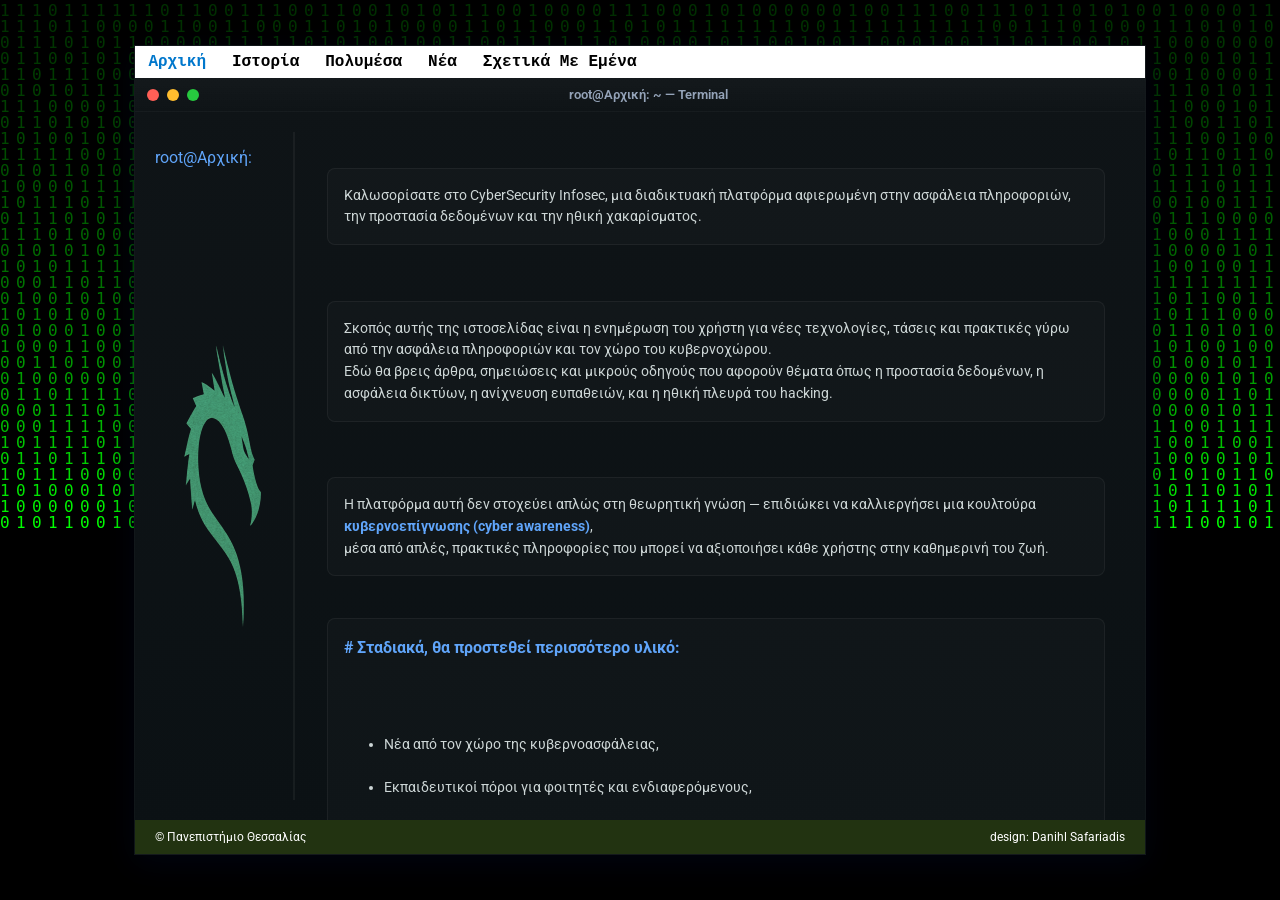
<file: docs/index.html>
<!doctype html>
<html lang="el">
<head>
  <meta charset="utf-8">
  <meta name="viewport" content="width=device-width,initial-scale=1">
  <title>CyberSecurity Infosec</title>
  <link rel="stylesheet" href="mystyles.css">
</head>
<body>
	<canvas id="matrix"></canvas>
	<div class="term-window" role="region" aria-label="Kali style terminal mock">
	<nav class="menu-bar">
		<ul>
			<li><a href="index.html" class="selected">Αρχική</a></li>
			<li><a href="history.html">Ιστορία</a></li>
			<li><a href="multimedia.html">Πολυμέσα</a></li>
			<li><a href="news.html">Νέα</a></li>
			<li><a href="aboutme.html">Σχετικά Με Εμένα</a></li>
		</ul>
	</nav>
	
	<!-- Top bar -->
    <div class="chrome">
		<div class="dots" aria-hidden="true">
			<div class="dot close"></div>
			<div class="dot min"></div>
			<div class="dot max"></div>
		</div>
		<div class="title">root@Αρχική: ~ — Terminal</div>
		<div style="width:36px"></div> <!-- κανει center το "root@kali: ~ — Terminal" -->
    </div>
	
	<div class="term-body">
		<nav id="leftsidebar">
			<p class="prompt">root@Αρχική:</p>
			<img src="media/full/kali3.png" alt="sidebarlogo">
		</nav>

		<main class="terminal">
					<p>Καλωσορίσατε στο CyberSecurity Infosec, μια διαδικτυακή πλατφόρμα αφιερωμένη στην ασφάλεια πληροφοριών, την προστασία δεδομένων και την ηθική χακαρίσματος.</p>
					<p>Σκοπός αυτής της ιστοσελίδας είναι η ενημέρωση του χρήστη για νέες τεχνολογίες, τάσεις και πρακτικές γύρω από την ασφάλεια πληροφοριών και τον χώρο του κυβερνοχώρου.
					Εδώ θα βρεις άρθρα, σημειώσεις και μικρούς οδηγούς που αφορούν θέματα όπως η προστασία δεδομένων, η ασφάλεια δικτύων, η ανίχνευση ευπαθειών, και η ηθική πλευρά του hacking.</p>
					<p>Η πλατφόρμα αυτή δεν στοχεύει απλώς στη θεωρητική γνώση — επιδιώκει να καλλιεργήσει μια κουλτούρα <b class="prompt" style="font-weight:bold;">κυβερνοεπίγνωσης (cyber awareness)</b>, 
					μέσα από απλές, πρακτικές πληροφορίες που μπορεί να αξιοποιήσει κάθε χρήστης στην καθημερινή του ζωή.</p>
					<article><h3>Σταδιακά, θα προστεθεί περισσότερο υλικό:</h3>
						<ul>		
							<li>Νέα από τον χώρο της κυβερνοασφάλειας,</li>
							<li>Εκπαιδευτικοί πόροι για φοιτητές και ενδιαφερόμενους,</li>
							<li>Και προτάσεις εργαλείων για όσους θέλουν να εμβαθύνουν στον κόσμο του ethical hacking.</li>
						</ul>
					</article>
					<p>Η ασφάλεια στο διαδίκτυο δεν είναι πολυτέλεια, είναι <b class="prompt">αναγκαιότητα</b>.
					Καλώς ήρθες, λοιπόν, στον χώρο του <strong class="prompt">CyberSecurity Infosec</strong>, όπου η γνώση γίνεται η καλύτερη άμυνα.</p>
		</main>
	</div>
	
	<footer id="footer">
      <div id="leftfooter">&copy; Πανεπιστήμιο Θεσσαλίας</div>
      <div id="rightfooter">design: Danihl Safariadis</div>
    </footer>
	</div>
	<script>
		const canvas = document.getElementById("matrix");
		const ctx = canvas.getContext("2d");

		
		canvas.height = window.innerHeight;
		canvas.width = window.innerWidth;

		
		const chars = "01";
		const fontSize = 16;
		const columns = canvas.width / fontSize;

		
		const drops = Array(Math.floor(columns)).fill(1);

		function draw() {
		ctx.fillStyle = "rgba(0, 0, 0, 0.05)"; 
		ctx.fillRect(0, 0, canvas.width, canvas.height);
	
		ctx.fillStyle = "#0F0";
		ctx.font = fontSize + "px monospace";

		drops.forEach((y, i) => {
			const text = chars.charAt(Math.floor(Math.random() * chars.length));
			const x = i * fontSize;
			ctx.fillText(text, x, y * fontSize);

			if (y * fontSize > canvas.height && Math.random() > 0.975) drops[i] = 0;
			drops[i]++;
		});
	}

		setInterval(draw, 33);

		window.addEventListener("resize", () => {
		canvas.height = window.innerHeight;
		canvas.width = window.innerWidth;
	});
	</script>
</body>
</html>
</file>
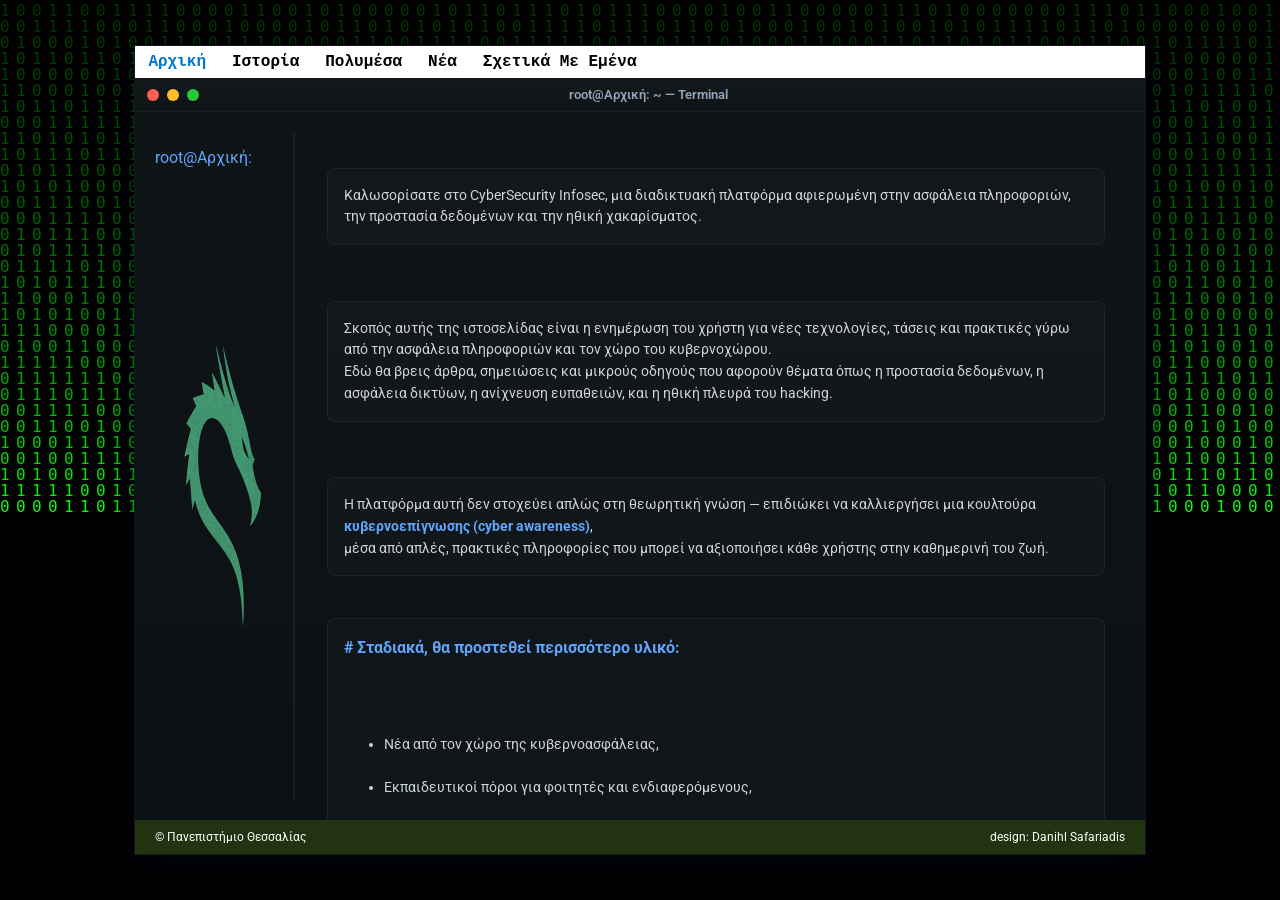
<file: website/index.html>
<!doctype html>
<html lang="el">
<head>
  <meta charset="utf-8">
  <meta name="viewport" content="width=device-width,initial-scale=1">
  <title>CyberSecurity Infosec</title>
  <link rel="stylesheet" href="mystyles.css">
</head>
<body>
	<canvas id="matrix"></canvas>
	<div class="term-window" role="region" aria-label="Kali style terminal mock">
	<nav class="menu-bar">
		<ul>
			<li><a href="index.html" class="selected">Αρχική</a></li>
			<li><a href="history.html">Ιστορία</a></li>
			<li><a href="multimedia.html">Πολυμέσα</a></li>
			<li><a href="news.html">Νέα</a></li>
			<li><a href="aboutme.html">Σχετικά Με Εμένα</a></li>
		</ul>
	</nav>
	
	<!-- Top bar -->
    <div class="chrome">
		<div class="dots" aria-hidden="true">
			<div class="dot close"></div>
			<div class="dot min"></div>
			<div class="dot max"></div>
		</div>
		<div class="title">root@Αρχική: ~ — Terminal</div>
		<div style="width:36px"></div> <!-- κανει center το "root@kali: ~ — Terminal" -->
    </div>
	
	<div class="term-body">
		<nav id="leftsidebar">
			<p class="prompt">root@Αρχική:</p>
			<img src="../media/full/kali3.png" alt="sidebarlogo">
		</nav>

		<main class="terminal">
					<p>Καλωσορίσατε στο CyberSecurity Infosec, μια διαδικτυακή πλατφόρμα αφιερωμένη στην ασφάλεια πληροφοριών, την προστασία δεδομένων και την ηθική χακαρίσματος.</p>
					<p>Σκοπός αυτής της ιστοσελίδας είναι η ενημέρωση του χρήστη για νέες τεχνολογίες, τάσεις και πρακτικές γύρω από την ασφάλεια πληροφοριών και τον χώρο του κυβερνοχώρου.
					Εδώ θα βρεις άρθρα, σημειώσεις και μικρούς οδηγούς που αφορούν θέματα όπως η προστασία δεδομένων, η ασφάλεια δικτύων, η ανίχνευση ευπαθειών, και η ηθική πλευρά του hacking.</p>
					<p>Η πλατφόρμα αυτή δεν στοχεύει απλώς στη θεωρητική γνώση — επιδιώκει να καλλιεργήσει μια κουλτούρα <b class="prompt" style="font-weight:bold;">κυβερνοεπίγνωσης (cyber awareness)</b>, 
					μέσα από απλές, πρακτικές πληροφορίες που μπορεί να αξιοποιήσει κάθε χρήστης στην καθημερινή του ζωή.</p>
					<article><h3>Σταδιακά, θα προστεθεί περισσότερο υλικό:</h3>
						<ul>		
							<li>Νέα από τον χώρο της κυβερνοασφάλειας,</li>
							<li>Εκπαιδευτικοί πόροι για φοιτητές και ενδιαφερόμενους,</li>
							<li>Και προτάσεις εργαλείων για όσους θέλουν να εμβαθύνουν στον κόσμο του ethical hacking.</li>
						</ul>
					</article>
					<p>Η ασφάλεια στο διαδίκτυο δεν είναι πολυτέλεια, είναι <b class="prompt">αναγκαιότητα</b>.
					Καλώς ήρθες, λοιπόν, στον χώρο του <strong class="prompt">CyberSecurity Infosec</strong>, όπου η γνώση γίνεται η καλύτερη άμυνα.</p>
		</main>
	</div>
	
	<footer id="footer">
      <div id="leftfooter">&copy; Πανεπιστήμιο Θεσσαλίας</div>
      <div id="rightfooter">design: Danihl Safariadis</div>
    </footer>
	</div>
	<script>
		const canvas = document.getElementById("matrix");
		const ctx = canvas.getContext("2d");

		
		canvas.height = window.innerHeight;
		canvas.width = window.innerWidth;

		
		const chars = "01";
		const fontSize = 16;
		const columns = canvas.width / fontSize;

		
		const drops = Array(Math.floor(columns)).fill(1);

		function draw() {
		ctx.fillStyle = "rgba(0, 0, 0, 0.05)"; 
		ctx.fillRect(0, 0, canvas.width, canvas.height);
	
		ctx.fillStyle = "#0F0";
		ctx.font = fontSize + "px monospace";

		drops.forEach((y, i) => {
			const text = chars.charAt(Math.floor(Math.random() * chars.length));
			const x = i * fontSize;
			ctx.fillText(text, x, y * fontSize);

			if (y * fontSize > canvas.height && Math.random() > 0.975) drops[i] = 0;
			drops[i]++;
		});
	}

		setInterval(draw, 33);

		window.addEventListener("resize", () => {
		canvas.height = window.innerHeight;
		canvas.width = window.innerWidth;
	});
	</script>
</body>
</html>
</file>
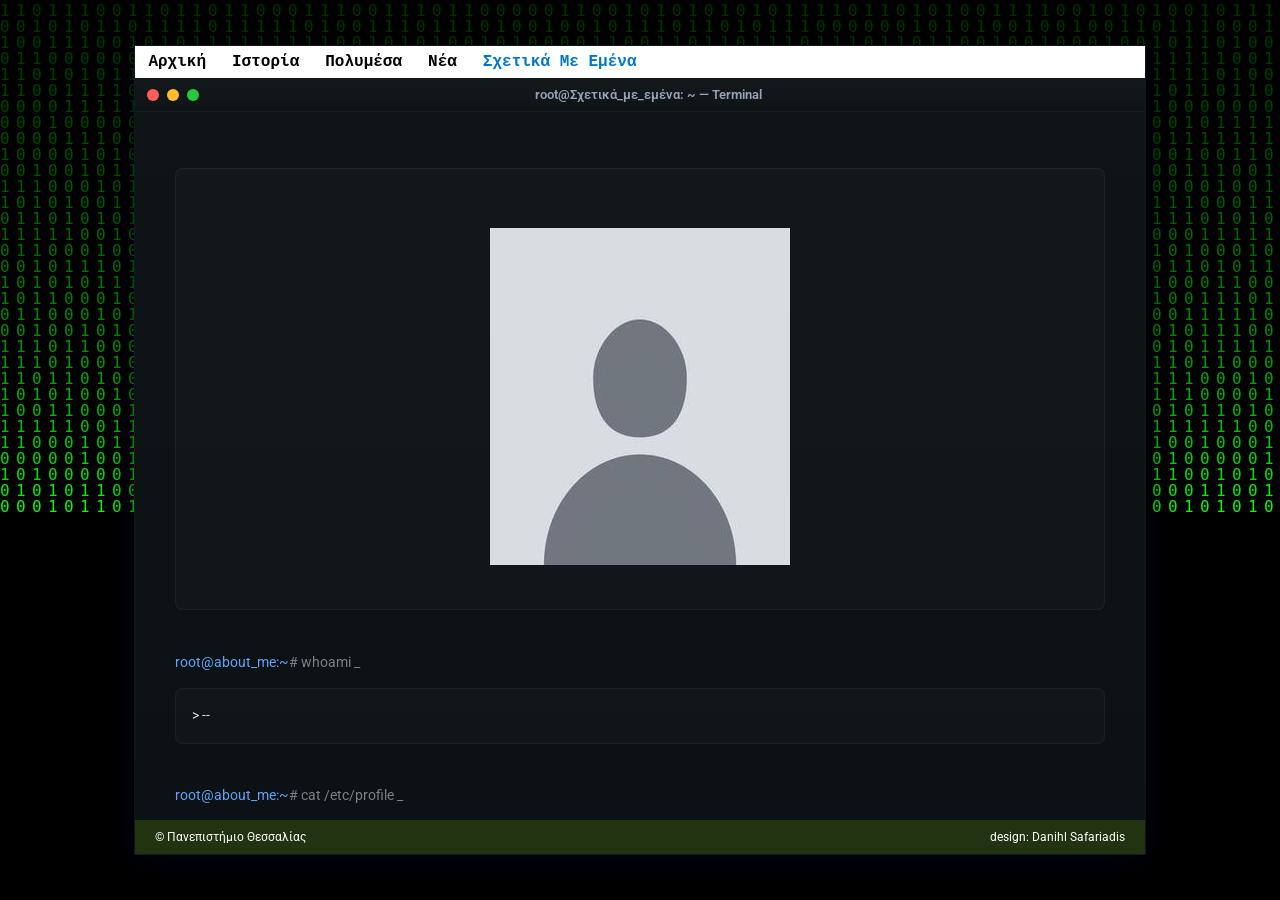
<file: docs/aboutme.html>
<!doctype html>
<html lang="el">
<head>
  <meta charset="utf-8">
  <meta name="viewport" content="width=device-width,initial-scale=1">
  <title>CyberSecurity Infosec</title>
  <link rel="stylesheet" href="mystyles.css">
</head>
<body>
	<canvas id="matrix"></canvas>
	<div class="term-window" role="region" aria-label="Kali style terminal mock">
	<!-- Top navigation bar -->
	<nav class="menu-bar">
		<ul>
			<li><a href="index.html">Αρχική</a></li>
			<li><a href="history.html">Ιστορία</a></li>
			<li><a href="multimedia.html">Πολυμέσα</a></li>
			<li><a href="news.html">Νέα</a></li>
			<li><a href="aboutme.html" class="selected">Σχετικά Με Εμένα</a></li>
		</ul>
	</nav>
	
	<!-- Top bar -->
    <div class="chrome">
		<div class="dots" aria-hidden="true">
			<div class="dot close"></div>
			<div class="dot min"></div>
			<div class="dot max"></div>
		</div>
		<div class="title">root@Σχετικά_με_εμένα: ~ — Terminal</div>
		<div style="width:36px"></div> <!-- κανει center το "root@kali: ~ — Terminal" -->
    </div>
	
	<div class="term-body">
		<main class="terminal">
			<p style="text-align:center;">
				<a href="media/full/egw.jpg" target="_blank">
					<img src="media/full/egw.jpg" alt="me">
				</a>
			</p>
			<span class="prompt">root@about_me:~</span><span style="color:gray;" class="blinkingunder"># whoami </span><p>> -- </p>
			<span class="prompt">root@about_me:~</span><span style="color:gray;" class="blinkingunder"># cat /etc/profile </span> 
			<p>
				> Age: --
				> Location: --
				> Origin: --
				> Role: Cybersecurity enthusiast & student at University of Thessaly
				> Focus: Ethical hacking, network security, and digital forensics
			</p>
			<span class="prompt">root@about_me:~</span><span style="color:gray;" class="blinkingunder"># history | tail -5</span>
			<p>
				> Ξεκίνησα να ενδιαφέρομαι για τους υπολογιστές απο μικρή ηλικία, αλλά μόνο πρόσφατα μου δώθηκε η δυνατότητα να τους εξερευνίσω πιο καλά.
				> Άρχισα να προτιμώ το linux αφού έσπασα τα windows αρκετές φορές.
				> Πέρασα πολύ ωραία φτιάχνοντας αυτή την ιστοσελίδα.
				> Αυτή τη στιγμή ασχολούμαι με Cybersecurity αλλά εφόσον που κέντρισε το ενδιαφέρον και το web development, πιθανών να κάνω κάτι και σε αυτό το τομέα.
			</p>
			<span class="prompt">root@about_me:~</span><span style="color:gray;" class="blinkingunder"># echo "philosophy"</span>
			<p>> "The worst thing in this world, is wasted potential"</p>
			<span class="prompt">root@about_me:~</span><span style="color:gray;" class="blinkingunder"># cat /etc/contacts</span>
			<p>
				> Email: <a href="mailto:dsafariadis@uth.gr" style="color:var(--accent2);text-decoration:none;"></a><br>
			</p>
			<span class="prompt">root@about_me:~</span><span style="color:gray;" class="blinkingunder"># logout</span>
		</main>
	</div>
	
	<footer id="footer">
      <div id="leftfooter">&copy; Πανεπιστήμιο Θεσσαλίας</div>
      <div id="rightfooter">design: Danihl Safariadis</div>
    </footer>
	</div>
	<script>
		const canvas = document.getElementById("matrix");
		const ctx = canvas.getContext("2d");

		
		canvas.height = window.innerHeight;
		canvas.width = window.innerWidth;

		
		const chars = "01";
		const fontSize = 16;
		const columns = canvas.width / fontSize;

		
		const drops = Array(Math.floor(columns)).fill(1);

		function draw() {
		ctx.fillStyle = "rgba(0, 0, 0, 0.05)"; 
		ctx.fillRect(0, 0, canvas.width, canvas.height);
	
		ctx.fillStyle = "#0F0";
		ctx.font = fontSize + "px monospace";

		drops.forEach((y, i) => {
			const text = chars.charAt(Math.floor(Math.random() * chars.length));
			const x = i * fontSize;
			ctx.fillText(text, x, y * fontSize);

			if (y * fontSize > canvas.height && Math.random() > 0.975) drops[i] = 0;
			drops[i]++;
		});
	}

		setInterval(draw, 33);

		window.addEventListener("resize", () => {
		canvas.height = window.innerHeight;
		canvas.width = window.innerWidth;
	});
	</script>
	
</body>
</html>
</file>
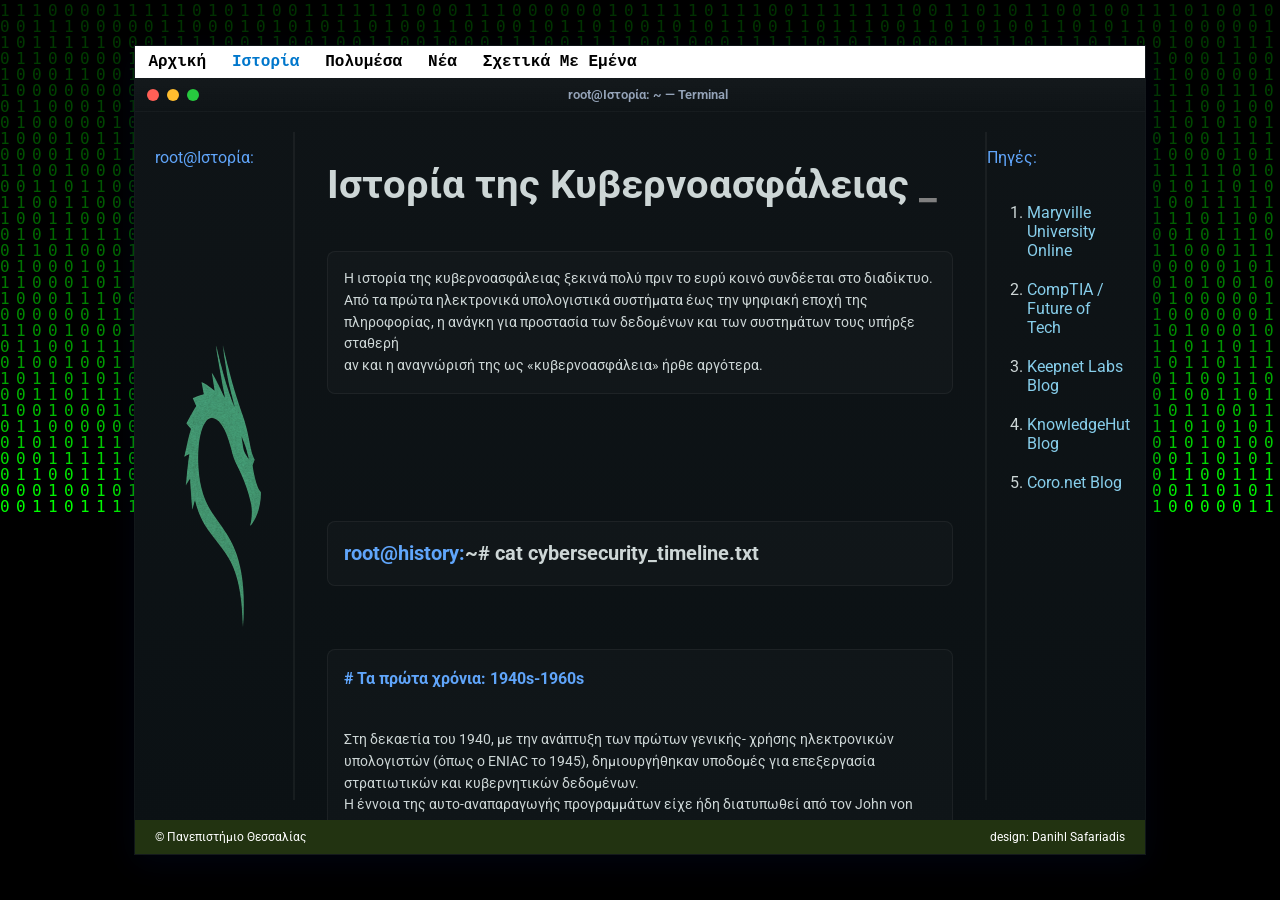
<file: docs/history.html>
<!doctype html>
<html lang="el">
<head>
  <meta charset="utf-8">
  <meta name="viewport" content="width=device-width,initial-scale=1">
  <title>CyberSecurity Infosec</title>
  <link rel="stylesheet" href="mystyles.css">
</head>
<body>
	<canvas id="matrix"></canvas>
  <div class="term-window" role="region" aria-label="Kali style terminal mock">
	<nav class="menu-bar">
		<ul>
			<li><a href="index.html">Αρχική</a></li>
			<li><a href="history.html" class="selected">Ιστορία</a></li>
			<li><a href="multimedia.html">Πολυμέσα</a></li>
			<li><a href="news.html">Νέα</a></li>
			<li><a href="aboutme.html">Σχετικά Με Εμένα</a></li>
		</ul>
	</nav>
	
	<!-- Top bar -->
    <div class="chrome">
      <div class="dots" aria-hidden="true">
        <div class="dot close"></div>
        <div class="dot min"></div>
        <div class="dot max"></div>
      </div>
      <div class="title">root@Ιστορία: ~ — Terminal</div>
      <div style="width:36px"></div> <!-- κανει center το "root@kali: ~ — Terminal" -->
    </div>

   <div class="term-body">
		<nav id="leftsidebar">
			<p class="prompt">root@Ιστορία:</p>
			<img src="media/full/kali3.png" alt="sidebarlogo">
		</nav>

		<main class="terminal">
				<Strong style="font-size:40px;" class="blinkingunder">Ιστορία της Κυβερνοασφάλειας</Strong>

					<p>Η ιστορία της κυβερνοασφάλειας ξεκινά πολύ πριν το ευρύ κοινό συνδέεται στο διαδίκτυο. 
					Από τα πρώτα ηλεκτρονικά υπολογιστικά συστήματα έως την ψηφιακή εποχή της πληροφορίας, η ανάγκη για προστασία των δεδομένων και των συστημάτων τους υπήρξε σταθερή 
					αν και η αναγνώρισή της ως «κυβερνοασφάλεια» ήρθε αργότερα.</p>
					
					
					
					<p style="font-weight:bold; font-size:20px;"><span class="prompt">root@history:</span>~# cat cybersecurity_timeline.txt</p>

					<article><h3>Τα πρώτα χρόνια: 1940s-1960s</h3>
					Στη δεκαετία του 1940, με την ανάπτυξη των πρώτων γενικής- χρήσης ηλεκτρονικών υπολογιστών (όπως ο ENIAC το 1945), δημιουργήθηκαν υποδομές για επεξεργασία στρατιωτικών και κυβερνητικών δεδομένων. 
					Η έννοια της αυτο-αναπαραγωγής προγραμμάτων είχε ήδη διατυπωθεί από τον John von Neumann το 1949, θέτοντας τις βάσεις για την κατανόηση ότι τα προγράμματα μπορούν να μεταδίδουν τη «ζημιά». 
					
					Στη δεκαετία του 1960 και ’70, το έργο του Donald Davies για το packet switching (1965) και η ανάπτυξη του ARPANET το 1969, έθεσαν τις βάσεις του σημερινού διαδικτύου,
					όμως μαζί με τη συνδεσιμότητα ήρθε και η ανάγκη για ασφάλεια. </article>
					
					<article><h3>Η δεκαετία του 1970-1980: απο το θεωρητικό στο πρακτικό</h3>
					Η δεκαετία του 1970 σηματοδότησε τη μετάβαση από τις θεωρητικές προβληματικές στην πραγματικότητα: 
					το πρόγραμμα Creeper (1971) ήταν η πρώτη γνωστή αυτο-αντιγράφουσα εφαρμογή, και το πρόγραμμα Reaper έγινε το πρώτο «αντί-ιικό». 
					Την ίδια περίοδο ανέκυψαν και τα πρώτα πρωτόκολλα κρυπτογράφησης, όπως η ανταλλαγή κλειδιών Diffie–Hellman key exchange το 1976 — θεμέλια για τη σύγχρονη κρυπτογραφία και ασφάλεια επικοινωνιών. </article>
					
					<article><h3>Η δεκαετία του 1980-1990: οι ιοί και η επέκταση του «χώρου»</h3>
					Με την εξάπλωση των προσωπικών υπολογιστών και τη σύνδεση δικτύων, η ασφάλεια έγινε θέμα για το ευρύ κοινό. Η εμφάνιση του σκουλήκα Morris Worm το 1988 ήταν σημείο καμπής: 
					κατέδειξε πόσο ευάλωτα ήταν τα διανεμημένα συστήματα. 	
					Ταυτόχρονα, παρουσιάστηκαν τα πρώτα εμπορικά antivirus, και άρχισαν να διαμορφώνονται λύσεις όπως firewalls και IDS. </article>
					<article><h3>Η δεκαετία του 1990: Η έλευση του Internet & των νέων απειλών</h3>
					Με τη μαζική διάδοση του World Wide Web και τη βαθύτερη ψηφιοποίηση της κοινωνίας, οι απειλές άλλαξαν μορφή: εμφανίστηκαν phishing, online απάτες, επιθέσεις σε βάσεις δεδομένων. 
					Οι επιχειρήσεις και οργανισμοί άρχισαν να αντιλαμβάνονται ότι η ασφάλεια είναι αναγκαιότητα, όχι προαιρετικό έξοδο.</article>
					<article><h3>2000s και μετά: ψηφιοποίηση, κράτη και πολυπλοκότητα</h3>
					Στη δεκαετία των 2000 και μετά, οι υποδομές συνδέθηκαν, οι “έξυπνες” συσκευές (IoT) έγιναν καθημερινότητα, και η κυβερνοασφάλεια έγινε πεδίο εθνικής σημασίας. 
					Η εμφάνιση κακόβουλων λογισμικών όπως το Stuxnet το 2010 ήταν αποκαλυπτική: έδειξε πως ο κυβερνοχώρος μπορεί να στοχεύσει φυσικές υποδομές. 
					Τον ίδιο αιώνα, τα προβλήματα δεν ήταν πλέον μόνο τεχνικά — το καθεστώς, οι νόμοι, η ηθική έπρεπε να προσαρμοστούν. </article>
					<article><h3>Σήμερα: Τομέας, απειλές και η συνέχεια</h3>
					Η κυβερνοασφάλεια πλέον είναι πολυσύνθετη: αντιμετωπίζει ransomware, κυβερνο-κατασκοπεία, παραβίαση προμηθειών, αλγόριθμους τεχνητής νοημοσύνης. 
					Ο ρόλος της δεν περιορίζεται στο τεχνικό: είναι και νομικός, εκπαιδευτικός και κοινωνικός. Η ενίσχυση των διεθνών προτύπων, η κοινή προσπάθεια δημόσιου και ιδιωτικού τομέα, η πρόληψη — έγιναν προτεραιότητα.</article>
		</main>
				
		<nav id="rightsidebar" class="buttons">
			<p class="prompt">Πηγές:</p>
			<ol>
				<li class="topgap"><a title="Maryville University" target="_blank" href="https://online.maryville.edu/blog/history-of-cybersecurity">Maryville University Online</a></li>
				<li class="topgap"><a title="CompTIA" target="_blank" href="https://www.futureoftech.org/cybersecurity/2-history-of-cybersecurity">CompTIA / Future of Tech</a></li>
				<li class="topgap"><a title="Keepnet Labs" target="_blank" href="https://keepnetlabs.com/blog/cybersecurity-breaches-lessons-from-history">Keepnet Labs Blog</a></li>
				<li class="topgap"><a title="KnowledgeHut" target="_blank" href="https://www.knowledgehut.com/blog/security/history-of-cyber-security">KnowledgeHut Blog</a></li>
				<li class="topgap"><a title="Coro.net" target="_blank" href="https://www.coro.net/blog/history-of-cybersecurity-and-cyber-threats">Coro.net Blog</a></li>
			
			</ol>
		</nav>
	</div>
	
	<footer id="footer">
      <div id="leftfooter">&copy; Πανεπιστήμιο Θεσσαλίας</div>
      <div id="rightfooter">design: Danihl Safariadis</div>
    </footer>
	</div>
	<script>
		const canvas = document.getElementById("matrix");
		const ctx = canvas.getContext("2d");

		
		canvas.height = window.innerHeight;
		canvas.width = window.innerWidth;

		
		const chars = "01";
		const fontSize = 16;
		const columns = canvas.width / fontSize;

		
		const drops = Array(Math.floor(columns)).fill(1);

		function draw() {
		ctx.fillStyle = "rgba(0, 0, 0, 0.05)"; 
		ctx.fillRect(0, 0, canvas.width, canvas.height);
	
		ctx.fillStyle = "#0F0";
		ctx.font = fontSize + "px monospace";

		drops.forEach((y, i) => {
			const text = chars.charAt(Math.floor(Math.random() * chars.length));
			const x = i * fontSize;
			ctx.fillText(text, x, y * fontSize);

			if (y * fontSize > canvas.height && Math.random() > 0.975) drops[i] = 0;
			drops[i]++;
		});
	}

		setInterval(draw, 33);

		window.addEventListener("resize", () => {
		canvas.height = window.innerHeight;
		canvas.width = window.innerWidth;
	});
	</script>

</body>
</html>
</file>
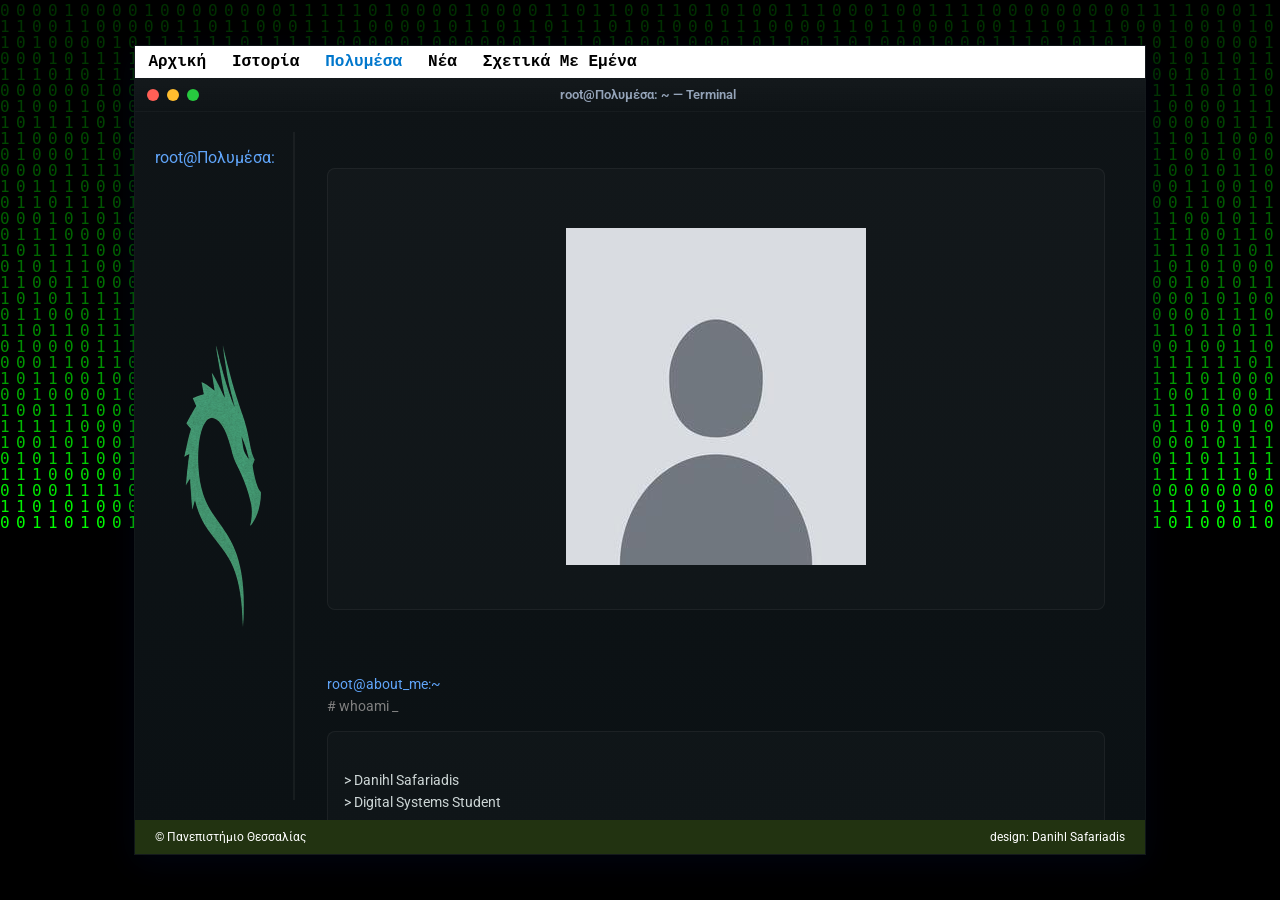
<file: docs/multimedia.html>
<!doctype html>
<html lang="el">
<head>
  <meta charset="utf-8">
  <meta name="viewport" content="width=device-width,initial-scale=1">
  <title>CyberSecurity Infosec</title>
  <link rel="stylesheet" href="mystyles.css">
</head>
<body>
	<canvas id="matrix"></canvas>
	<div class="term-window" role="region" aria-label="Kali style terminal mock">
	<!-- Top navigation bar -->
	<nav class="menu-bar">
		<ul>
			<li><a href="index.html">Αρχική</a></li>
			<li><a href="history.html">Ιστορία</a></li>
			<li><a href="multimedia.html" class="selected">Πολυμέσα</a></li>
			<li><a href="news.html">Νέα</a></li>
			<li><a href="aboutme.html">Σχετικά Με Εμένα</a></li>
		</ul>
	</nav>
	
	<!-- Top bar -->
    <div class="chrome">
      <div class="dots" aria-hidden="true">
        <div class="dot close"></div>
        <div class="dot min"></div>
        <div class="dot max"></div>
      </div>
      <div class="title">root@Πολυμέσα: ~ — Terminal</div>
      <div style="width:36px"></div> <!-- κανει center το "root@kali: ~ — Terminal" -->
    </div>
	
	<div class="term-body">
		<nav id="leftsidebar">
			<p class="prompt">root@Πολυμέσα:</p>
			<img src="media/full/kali3.png" alt="sidebarlogo">
		</nav>

		
	<main class="terminal">
    <p style="text-align:center;">
        <a href="media/full/egw.jpg" target="_blank" rel="noopener noreferrer">
            <img src="media/full/egw.jpg" alt="Profile photo">
        </a>
    </p>

    <span class="prompt">root@about_me:~</span>
    <span style="color:gray;" class="blinkingunder"># whoami</span>
    <p>
        > Danihl Safariadis
        > Digital Systems Student
    </p>

    <span class="prompt">root@about_me:~</span>
    <span style="color:gray;" class="blinkingunder"># cat /etc/profile</span>
    <p>
        > Location: Larissa, Greece
        > Education: University of Thessaly
        > Interests: Cybersecurity, Web Development & Linux
        > Focus: Ethical Hacking, Network Security & Digital Forensics
    </p>

    <span class="prompt">root@about_me:~</span>
    <span style="color:gray;" class="blinkingunder"># history | tail -5</span>
    <p>
        > My interest in computers started at an early age, but it was only recently that I got the opportunity to explore the field more deeply.
        > I gradually developed a preference for Linux after breaking Windows one too many times.
        > I had a great time building this website and experimenting with web development.
        > Currently, I'm exploring cybersecurity, while also considering pursuing web development as another area of interest.
    </p>
    <span class="prompt">root@about_me:~</span>
    <span style="color:gray;" class="blinkingunder"># echo "philosophy"</span>
    <p>> "The worst thing in this world is wasted potential."</p>
    <span class="prompt">root@about_me:~</span>
    <span style="color:gray;" class="blinkingunder"># cat /etc/contacts</span>
    	<p>> Email: <a href="mailto:dsafariadis@uth.gr" style="color:var(--accent2);text-decoration:none;">dsafariadis@uth.gr</a></p>
    	<span class="prompt">root@about_me:~</span>
		<span style="color:gray;" class="blinkingunder"># logout</span>
	</main>
	
	</div>
	
	<footer id="footer">
      <div id="leftfooter">&copy; Πανεπιστήμιο Θεσσαλίας</div>
      <div id="rightfooter">design: Danihl Safariadis</div>
    </footer>
	</div>
	<script>
		const canvas = document.getElementById("matrix");
		const ctx = canvas.getContext("2d");

		
		canvas.height = window.innerHeight;
		canvas.width = window.innerWidth;

		
		const chars = "01";
		const fontSize = 16;
		const columns = canvas.width / fontSize;

		
		const drops = Array(Math.floor(columns)).fill(1);

		function draw() {
		ctx.fillStyle = "rgba(0, 0, 0, 0.05)"; 
		ctx.fillRect(0, 0, canvas.width, canvas.height);
	
		ctx.fillStyle = "#0F0";
		ctx.font = fontSize + "px monospace";

		drops.forEach((y, i) => {
			const text = chars.charAt(Math.floor(Math.random() * chars.length));
			const x = i * fontSize;
			ctx.fillText(text, x, y * fontSize);

			if (y * fontSize > canvas.height && Math.random() > 0.975) drops[i] = 0;
			drops[i]++;
		});
	}

		setInterval(draw, 33);

		window.addEventListener("resize", () => {
		canvas.height = window.innerHeight;
		canvas.width = window.innerWidth;
	});
	</script>

</body>
</html>
</file>
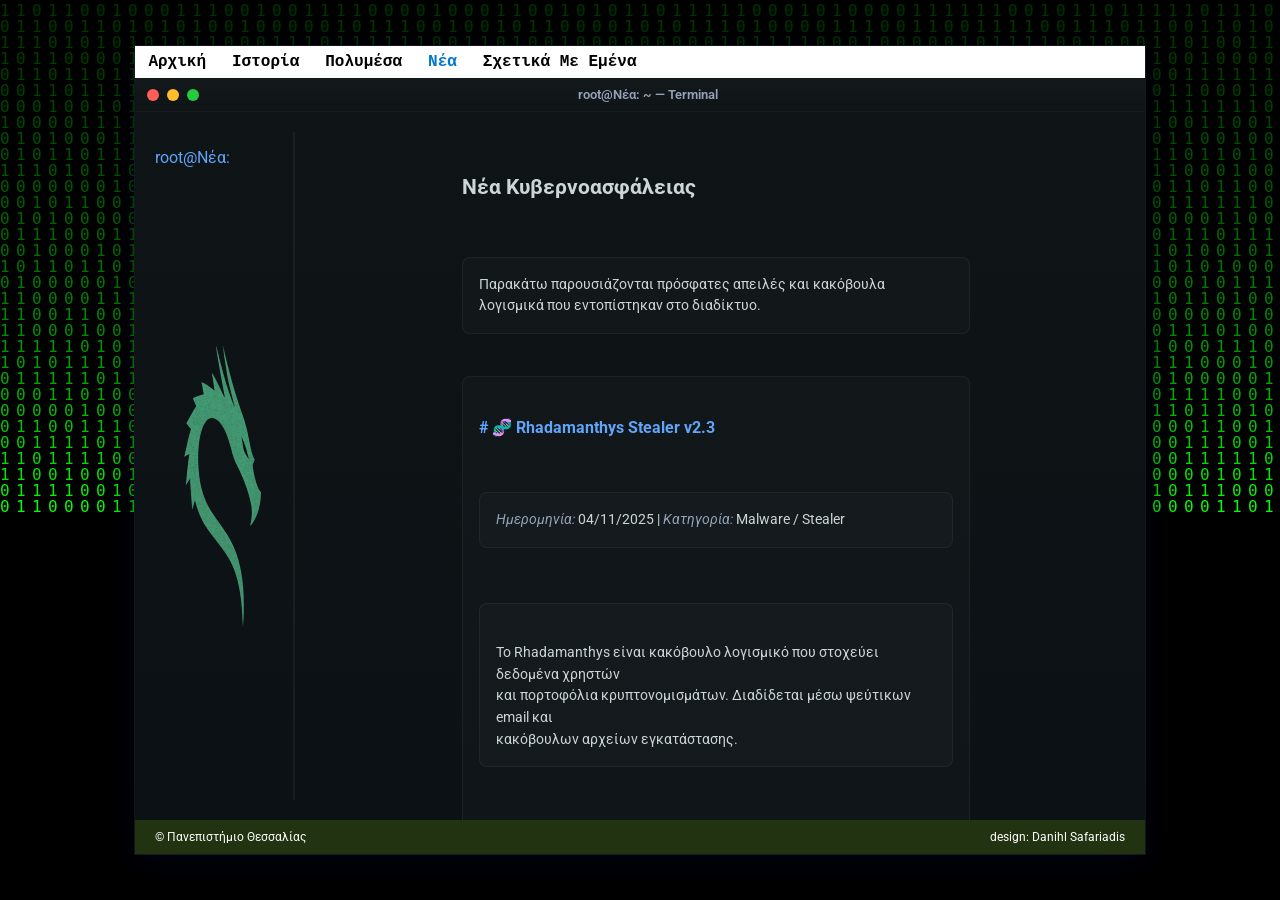
<file: docs/news.html>
<!doctype html>
<html lang="el">
<head>
  <meta charset="utf-8">
  <meta name="viewport" content="width=device-width,initial-scale=1">
  <title>CyberSecurity Infosec</title>
  <link rel="stylesheet" href="mystyles.css">
</head>
<body>
	<canvas id="matrix"></canvas>
	<div class="term-window" role="region" aria-label="Kali style terminal mock">
	<!-- Top navigation bar -->
	<nav class="menu-bar">
		<ul>
			<li><a href="index.html">Αρχική</a></li>
			<li><a href="history.html">Ιστορία</a></li>
			<li><a href="multimedia.html">Πολυμέσα</a></li>
			<li><a href="news.html" class="selected">Νέα</a></li>
			<li><a href="aboutme.html">Σχετικά Με Εμένα</a></li>
		</ul>
	</nav>
	
	<!-- Top bar -->
    <div class="chrome">
		<div class="dots" aria-hidden="true">
			<div class="dot close"></div>
			<div class="dot min"></div>
			<div class="dot max"></div>
		</div>
		<div class="title">root@Νέα: ~ — Terminal</div>
		<div style="width:36px"></div> <!-- κανει center το "root@kali: ~ — Terminal" -->
    </div>
	
	<div class="term-body">
		<nav id="leftsidebar">
			<p class="prompt">root@Νέα:</p>
			<img src="media/full/kali3.png" alt="sidebarlogo">
		</nav>

		<main class="terminal" style="padding: 0 155px;">
			<h2>Νέα Κυβερνοασφάλειας</h2>
			<p>Παρακάτω παρουσιάζονται πρόσφατες απειλές και κακόβουλα λογισμικά που εντοπίστηκαν στο διαδίκτυο.</p>
			<article>
				<h3>🧬 Rhadamanthys Stealer v2.3</h3>
				<p><em>Ημερομηνία:</em> 04/11/2025 | <em>Κατηγορία:</em> Malware / Stealer</p>
				<p>
					Το Rhadamanthys είναι κακόβουλο λογισμικό που στοχεύει δεδομένα χρηστών
					και πορτοφόλια κρυπτονομισμάτων. Διαδίδεται μέσω ψεύτικων email και
					κακόβουλων αρχείων εγκατάστασης.
				</p>

				<table>
					<thead>
						<tr>
							<th>Threat Level</th>
							<th>Avoidability</th>
							<th>Spread</th>
						</tr>
					</thead>
					<tbody>
						<tr>
							<td>9/10 ⚠️</td>
							<td>6/10 🛡️</td>
							<td>8/10 🌐</td>
							</tr>
					</tbody>
				</table>
			</article>

		<article>
			<h3>🐍 Snake Keylogger 2025 Variant</h3>
			<p><em>Ημερομηνία:</em> 27/10/2025 | <em>Κατηγορία:</em> Keylogger / Spyware</p>
			<p>
				Η νέα παραλλαγή του Snake Keylogger εξαπλώνεται μέσω συνημμένων PDF email
				και καταγράφει πληκτρολογήσεις για να αποσπάσει κωδικούς.
			</p>

			<table>
				<thead>
					<tr>
						<th>Threat Level</th>
						<th>Avoidability</th>
						<th>Spread</th>
					</tr>
				</thead>
				<tbody>
					<tr>
						<td>7/10 ⚠️</td>
						<td>8/10 🛡️</td>
						<td>6/10 🌐</td>
					</tr>
				</tbody>
			</table>
		</article>
		<article>
			<h3>✈️ Airstalk</h3>
			<p><em>Ημερομηνία:</em> 29/10/2025 | <em>Κατηγορία:</em> Advanced Persistent Threat (APT) / Spyware / Backdoor</p>
			<p>
				Το Airstalk κάνει κακή χρήση του AirWatch API για τη διαχείριση κινητών συσκευών (MDM), 
				η οποία πλέον ονομάζεται Workspace ONE Unified Endpoint Management. 
				Χρησιμοποιεί το API για να δημιουργήσει ένα μυστικό κανάλι εντολών και ελέγχου (C2),
				κυρίως μέσω της λειτουργίας AirWatch για τη διαχείριση προσαρμοσμένων χαρακτηριστικών συσκευών και μεταφορτώσεων αρχείων.
			</p>

			<table>
				<thead>
					<tr>
						<th>Threat Level</th>
						<th>Avoidability</th>
						<th>Spread</th>
					</tr>
				</thead>
				<tbody>
					<tr>
						<td>8/10 ⚠️</td>
						<td>4/10 🛡️</td>
						<td>6/10 🌐</td>
					</tr>
				</tbody>
			</table>
		</article>
	</main>
	</div>
	
	<footer id="footer">
      <div id="leftfooter">&copy; Πανεπιστήμιο Θεσσαλίας</div>
      <div id="rightfooter">design: Danihl Safariadis</div>
    </footer>
	</div>
	<script>
		const canvas = document.getElementById("matrix");
		const ctx = canvas.getContext("2d");

		
		canvas.height = window.innerHeight;
		canvas.width = window.innerWidth;

		
		const chars = "01";
		const fontSize = 16;
		const columns = canvas.width / fontSize;

		
		const drops = Array(Math.floor(columns)).fill(1);

		function draw() {
		ctx.fillStyle = "rgba(0, 0, 0, 0.05)"; 
		ctx.fillRect(0, 0, canvas.width, canvas.height);
	
		ctx.fillStyle = "#0F0";
		ctx.font = fontSize + "px monospace";

		drops.forEach((y, i) => {
			const text = chars.charAt(Math.floor(Math.random() * chars.length));
			const x = i * fontSize;
			ctx.fillText(text, x, y * fontSize);

			if (y * fontSize > canvas.height && Math.random() > 0.975) drops[i] = 0;
			drops[i]++;
		});
	}

		setInterval(draw, 33);

		window.addEventListener("resize", () => {
		canvas.height = window.innerHeight;
		canvas.width = window.innerWidth;
	});
	</script>

</body>
</html>
</file>
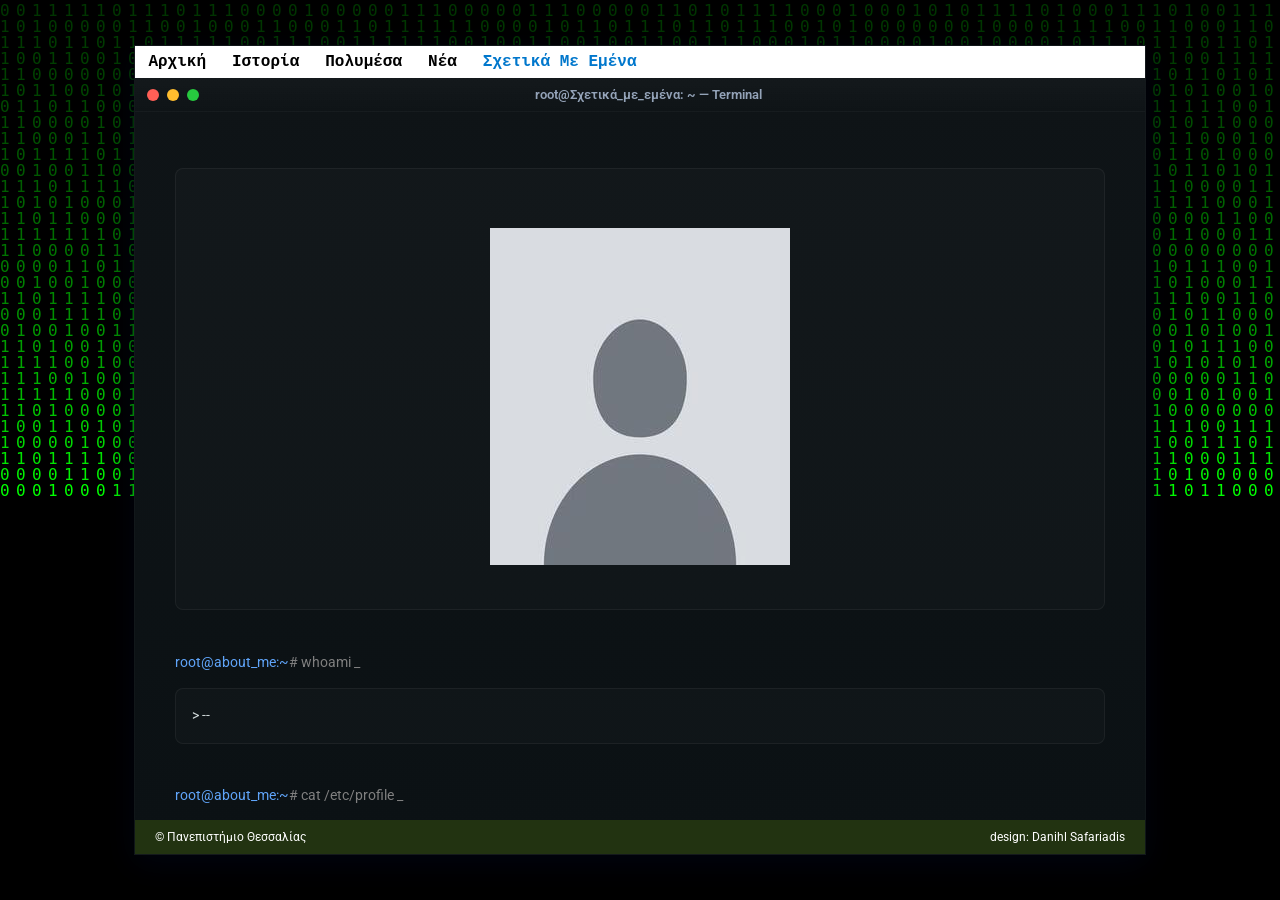
<file: website/aboutme.html>
<!doctype html>
<html lang="el">
<head>
  <meta charset="utf-8">
  <meta name="viewport" content="width=device-width,initial-scale=1">
  <title>CyberSecurity Infosec</title>
  <link rel="stylesheet" href="mystyles.css">
</head>
<body>
	<canvas id="matrix"></canvas>
	<div class="term-window" role="region" aria-label="Kali style terminal mock">
	<!-- Top navigation bar -->
	<nav class="menu-bar">
		<ul>
			<li><a href="index.html">Αρχική</a></li>
			<li><a href="history.html">Ιστορία</a></li>
			<li><a href="multimedia.html">Πολυμέσα</a></li>
			<li><a href="news.html">Νέα</a></li>
			<li><a href="aboutme.html" class="selected">Σχετικά Με Εμένα</a></li>
		</ul>
	</nav>
	
	<!-- Top bar -->
    <div class="chrome">
		<div class="dots" aria-hidden="true">
			<div class="dot close"></div>
			<div class="dot min"></div>
			<div class="dot max"></div>
		</div>
		<div class="title">root@Σχετικά_με_εμένα: ~ — Terminal</div>
		<div style="width:36px"></div> <!-- κανει center το "root@kali: ~ — Terminal" -->
    </div>
	
	<div class="term-body">
		<main class="terminal">
			<p style="text-align:center;">
				<a href="../media/full/egw.jpg" target="_blank">
					<img src="../media/full/egw.jpg" alt="me">
				</a>
			</p>
			<span class="prompt">root@about_me:~</span><span style="color:gray;" class="blinkingunder"># whoami </span><p>> -- </p>
			<span class="prompt">root@about_me:~</span><span style="color:gray;" class="blinkingunder"># cat /etc/profile </span> 
			<p>
				> Age: --
				> Location: --
				> Origin: --
				> Role: Cybersecurity enthusiast & student at University of Thessaly
				> Focus: Ethical hacking, network security, and digital forensics
			</p>
			<span class="prompt">root@about_me:~</span><span style="color:gray;" class="blinkingunder"># history | tail -5</span>
			<p>
				> Ξεκίνησα να ενδιαφέρομαι για τους υπολογιστές απο μικρή ηλικία, αλλά μόνο πρόσφατα μου δώθηκε η δυνατότητα να τους εξερευνίσω πιο καλά.
				> Άρχισα να προτιμώ το linux αφού έσπασα τα windows αρκετές φορές.
				> Πέρασα πολύ ωραία φτιάχνοντας αυτή την ιστοσελίδα.
				> Αυτή τη στιγμή ασχολούμαι με Cybersecurity αλλά εφόσον που κέντρισε το ενδιαφέρον και το web development, πιθανών να κάνω κάτι και σε αυτό το τομέα.
			</p>
			<span class="prompt">root@about_me:~</span><span style="color:gray;" class="blinkingunder"># echo "philosophy"</span>
			<p>> "The worst thing in this world, is wasted potential"</p>
			<span class="prompt">root@about_me:~</span><span style="color:gray;" class="blinkingunder"># cat /etc/contacts</span>
			<p>
				> Email: <a href="mailto:dsafariadis@uth.gr" style="color:var(--accent2);text-decoration:none;"></a><br>
			</p>
			<span class="prompt">root@about_me:~</span><span style="color:gray;" class="blinkingunder"># logout</span>
		</main>
	</div>
	
	<footer id="footer">
      <div id="leftfooter">&copy; Πανεπιστήμιο Θεσσαλίας</div>
      <div id="rightfooter">design: Danihl Safariadis</div>
    </footer>
	</div>
	<script>
		const canvas = document.getElementById("matrix");
		const ctx = canvas.getContext("2d");

		
		canvas.height = window.innerHeight;
		canvas.width = window.innerWidth;

		
		const chars = "01";
		const fontSize = 16;
		const columns = canvas.width / fontSize;

		
		const drops = Array(Math.floor(columns)).fill(1);

		function draw() {
		ctx.fillStyle = "rgba(0, 0, 0, 0.05)"; 
		ctx.fillRect(0, 0, canvas.width, canvas.height);
	
		ctx.fillStyle = "#0F0";
		ctx.font = fontSize + "px monospace";

		drops.forEach((y, i) => {
			const text = chars.charAt(Math.floor(Math.random() * chars.length));
			const x = i * fontSize;
			ctx.fillText(text, x, y * fontSize);

			if (y * fontSize > canvas.height && Math.random() > 0.975) drops[i] = 0;
			drops[i]++;
		});
	}

		setInterval(draw, 33);

		window.addEventListener("resize", () => {
		canvas.height = window.innerHeight;
		canvas.width = window.innerWidth;
	});
	</script>
	
</body>
</html>
</file>
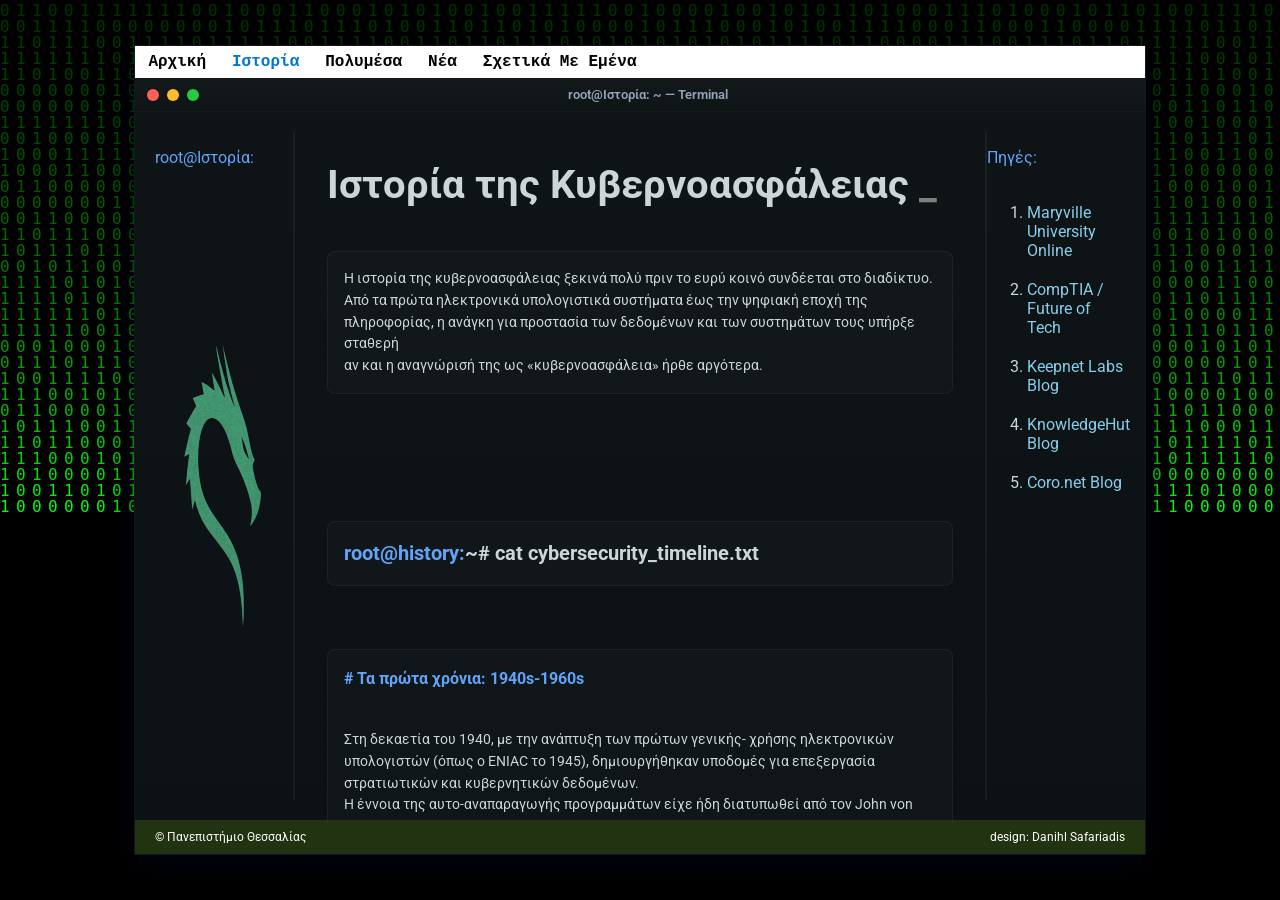
<file: website/history.html>
<!doctype html>
<html lang="el">
<head>
  <meta charset="utf-8">
  <meta name="viewport" content="width=device-width,initial-scale=1">
  <title>CyberSecurity Infosec</title>
  <link rel="stylesheet" href="mystyles.css">
</head>
<body>
	<canvas id="matrix"></canvas>
  <div class="term-window" role="region" aria-label="Kali style terminal mock">
	<nav class="menu-bar">
		<ul>
			<li><a href="index.html">Αρχική</a></li>
			<li><a href="history.html" class="selected">Ιστορία</a></li>
			<li><a href="multimedia.html">Πολυμέσα</a></li>
			<li><a href="news.html">Νέα</a></li>
			<li><a href="aboutme.html">Σχετικά Με Εμένα</a></li>
		</ul>
	</nav>
	
	<!-- Top bar -->
    <div class="chrome">
      <div class="dots" aria-hidden="true">
        <div class="dot close"></div>
        <div class="dot min"></div>
        <div class="dot max"></div>
      </div>
      <div class="title">root@Ιστορία: ~ — Terminal</div>
      <div style="width:36px"></div> <!-- κανει center το "root@kali: ~ — Terminal" -->
    </div>

   <div class="term-body">
		<nav id="leftsidebar">
			<p class="prompt">root@Ιστορία:</p>
			<img src="../media/full/kali3.png" alt="sidebarlogo">
		</nav>

		<main class="terminal">
				<Strong style="font-size:40px;" class="blinkingunder">Ιστορία της Κυβερνοασφάλειας</Strong>

					<p>Η ιστορία της κυβερνοασφάλειας ξεκινά πολύ πριν το ευρύ κοινό συνδέεται στο διαδίκτυο. 
					Από τα πρώτα ηλεκτρονικά υπολογιστικά συστήματα έως την ψηφιακή εποχή της πληροφορίας, η ανάγκη για προστασία των δεδομένων και των συστημάτων τους υπήρξε σταθερή 
					αν και η αναγνώρισή της ως «κυβερνοασφάλεια» ήρθε αργότερα.</p>
					
					
					
					<p style="font-weight:bold; font-size:20px;"><span class="prompt">root@history:</span>~# cat cybersecurity_timeline.txt</p>

					<article><h3>Τα πρώτα χρόνια: 1940s-1960s</h3>
					Στη δεκαετία του 1940, με την ανάπτυξη των πρώτων γενικής- χρήσης ηλεκτρονικών υπολογιστών (όπως ο ENIAC το 1945), δημιουργήθηκαν υποδομές για επεξεργασία στρατιωτικών και κυβερνητικών δεδομένων. 
					Η έννοια της αυτο-αναπαραγωγής προγραμμάτων είχε ήδη διατυπωθεί από τον John von Neumann το 1949, θέτοντας τις βάσεις για την κατανόηση ότι τα προγράμματα μπορούν να μεταδίδουν τη «ζημιά». 
					
					Στη δεκαετία του 1960 και ’70, το έργο του Donald Davies για το packet switching (1965) και η ανάπτυξη του ARPANET το 1969, έθεσαν τις βάσεις του σημερινού διαδικτύου,
					όμως μαζί με τη συνδεσιμότητα ήρθε και η ανάγκη για ασφάλεια. </article>
					
					<article><h3>Η δεκαετία του 1970-1980: απο το θεωρητικό στο πρακτικό</h3>
					Η δεκαετία του 1970 σηματοδότησε τη μετάβαση από τις θεωρητικές προβληματικές στην πραγματικότητα: 
					το πρόγραμμα Creeper (1971) ήταν η πρώτη γνωστή αυτο-αντιγράφουσα εφαρμογή, και το πρόγραμμα Reaper έγινε το πρώτο «αντί-ιικό». 
					Την ίδια περίοδο ανέκυψαν και τα πρώτα πρωτόκολλα κρυπτογράφησης, όπως η ανταλλαγή κλειδιών Diffie–Hellman key exchange το 1976 — θεμέλια για τη σύγχρονη κρυπτογραφία και ασφάλεια επικοινωνιών. </article>
					
					<article><h3>Η δεκαετία του 1980-1990: οι ιοί και η επέκταση του «χώρου»</h3>
					Με την εξάπλωση των προσωπικών υπολογιστών και τη σύνδεση δικτύων, η ασφάλεια έγινε θέμα για το ευρύ κοινό. Η εμφάνιση του σκουλήκα Morris Worm το 1988 ήταν σημείο καμπής: 
					κατέδειξε πόσο ευάλωτα ήταν τα διανεμημένα συστήματα. 	
					Ταυτόχρονα, παρουσιάστηκαν τα πρώτα εμπορικά antivirus, και άρχισαν να διαμορφώνονται λύσεις όπως firewalls και IDS. </article>
					<article><h3>Η δεκαετία του 1990: Η έλευση του Internet & των νέων απειλών</h3>
					Με τη μαζική διάδοση του World Wide Web και τη βαθύτερη ψηφιοποίηση της κοινωνίας, οι απειλές άλλαξαν μορφή: εμφανίστηκαν phishing, online απάτες, επιθέσεις σε βάσεις δεδομένων. 
					Οι επιχειρήσεις και οργανισμοί άρχισαν να αντιλαμβάνονται ότι η ασφάλεια είναι αναγκαιότητα, όχι προαιρετικό έξοδο.</article>
					<article><h3>2000s και μετά: ψηφιοποίηση, κράτη και πολυπλοκότητα</h3>
					Στη δεκαετία των 2000 και μετά, οι υποδομές συνδέθηκαν, οι “έξυπνες” συσκευές (IoT) έγιναν καθημερινότητα, και η κυβερνοασφάλεια έγινε πεδίο εθνικής σημασίας. 
					Η εμφάνιση κακόβουλων λογισμικών όπως το Stuxnet το 2010 ήταν αποκαλυπτική: έδειξε πως ο κυβερνοχώρος μπορεί να στοχεύσει φυσικές υποδομές. 
					Τον ίδιο αιώνα, τα προβλήματα δεν ήταν πλέον μόνο τεχνικά — το καθεστώς, οι νόμοι, η ηθική έπρεπε να προσαρμοστούν. </article>
					<article><h3>Σήμερα: Τομέας, απειλές και η συνέχεια</h3>
					Η κυβερνοασφάλεια πλέον είναι πολυσύνθετη: αντιμετωπίζει ransomware, κυβερνο-κατασκοπεία, παραβίαση προμηθειών, αλγόριθμους τεχνητής νοημοσύνης. 
					Ο ρόλος της δεν περιορίζεται στο τεχνικό: είναι και νομικός, εκπαιδευτικός και κοινωνικός. Η ενίσχυση των διεθνών προτύπων, η κοινή προσπάθεια δημόσιου και ιδιωτικού τομέα, η πρόληψη — έγιναν προτεραιότητα.</article>
		</main>
				
		<nav id="rightsidebar" class="buttons">
			<p class="prompt">Πηγές:</p>
			<ol>
				<li class="topgap"><a title="Maryville University" target="_blank" href="https://online.maryville.edu/blog/history-of-cybersecurity">Maryville University Online</a></li>
				<li class="topgap"><a title="CompTIA" target="_blank" href="https://www.futureoftech.org/cybersecurity/2-history-of-cybersecurity">CompTIA / Future of Tech</a></li>
				<li class="topgap"><a title="Keepnet Labs" target="_blank" href="https://keepnetlabs.com/blog/cybersecurity-breaches-lessons-from-history">Keepnet Labs Blog</a></li>
				<li class="topgap"><a title="KnowledgeHut" target="_blank" href="https://www.knowledgehut.com/blog/security/history-of-cyber-security">KnowledgeHut Blog</a></li>
				<li class="topgap"><a title="Coro.net" target="_blank" href="https://www.coro.net/blog/history-of-cybersecurity-and-cyber-threats">Coro.net Blog</a></li>
			
			</ol>
		</nav>
	</div>
	
	<footer id="footer">
      <div id="leftfooter">&copy; Πανεπιστήμιο Θεσσαλίας</div>
      <div id="rightfooter">design: Danihl Safariadis</div>
    </footer>
	</div>
	<script>
		const canvas = document.getElementById("matrix");
		const ctx = canvas.getContext("2d");

		
		canvas.height = window.innerHeight;
		canvas.width = window.innerWidth;

		
		const chars = "01";
		const fontSize = 16;
		const columns = canvas.width / fontSize;

		
		const drops = Array(Math.floor(columns)).fill(1);

		function draw() {
		ctx.fillStyle = "rgba(0, 0, 0, 0.05)"; 
		ctx.fillRect(0, 0, canvas.width, canvas.height);
	
		ctx.fillStyle = "#0F0";
		ctx.font = fontSize + "px monospace";

		drops.forEach((y, i) => {
			const text = chars.charAt(Math.floor(Math.random() * chars.length));
			const x = i * fontSize;
			ctx.fillText(text, x, y * fontSize);

			if (y * fontSize > canvas.height && Math.random() > 0.975) drops[i] = 0;
			drops[i]++;
		});
	}

		setInterval(draw, 33);

		window.addEventListener("resize", () => {
		canvas.height = window.innerHeight;
		canvas.width = window.innerWidth;
	});
	</script>

</body>
</html>
</file>
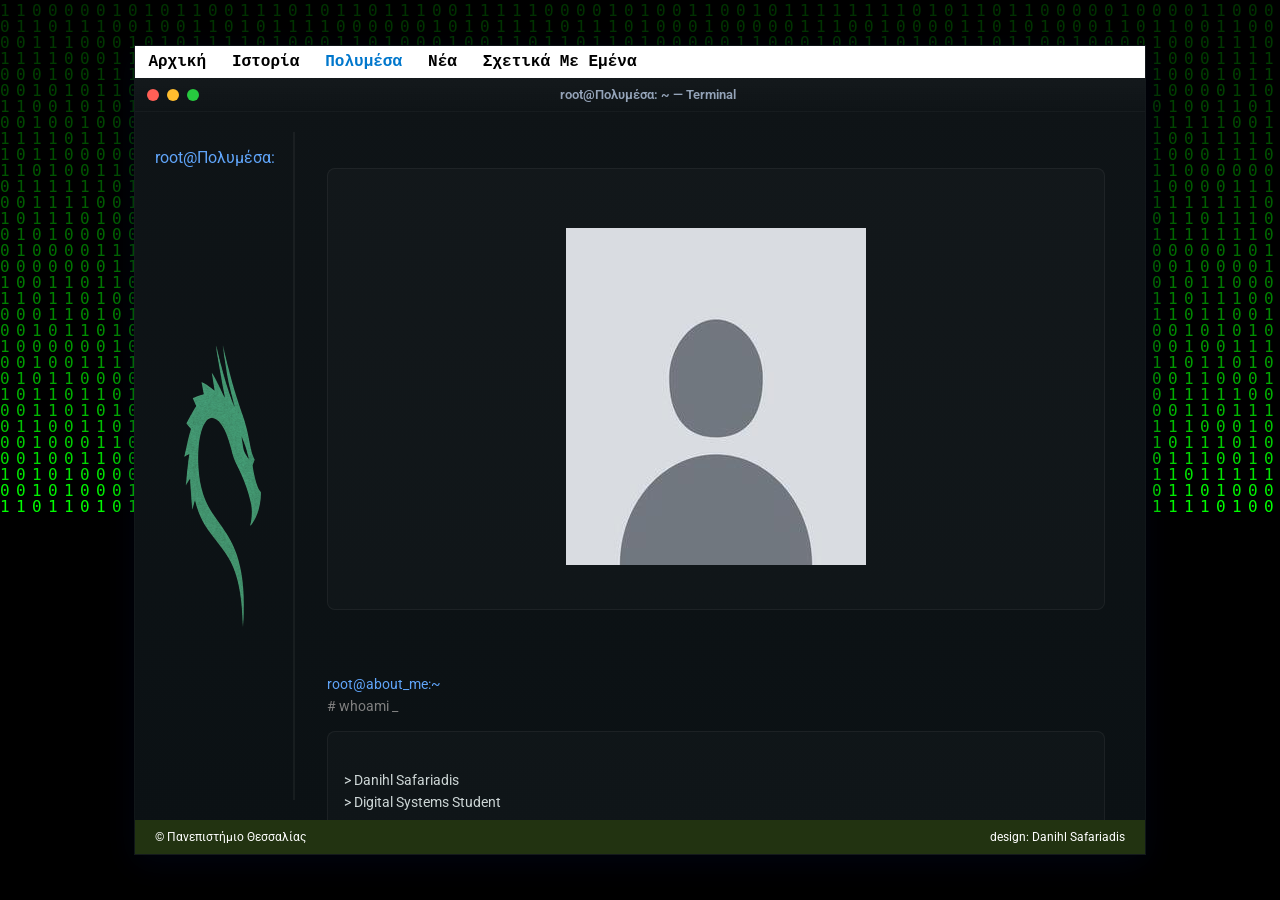
<file: website/multimedia.html>
<!doctype html>
<html lang="el">
<head>
  <meta charset="utf-8">
  <meta name="viewport" content="width=device-width,initial-scale=1">
  <title>CyberSecurity Infosec</title>
  <link rel="stylesheet" href="mystyles.css">
</head>
<body>
	<canvas id="matrix"></canvas>
	<div class="term-window" role="region" aria-label="Kali style terminal mock">
	<!-- Top navigation bar -->
	<nav class="menu-bar">
		<ul>
			<li><a href="index.html">Αρχική</a></li>
			<li><a href="history.html">Ιστορία</a></li>
			<li><a href="multimedia.html" class="selected">Πολυμέσα</a></li>
			<li><a href="news.html">Νέα</a></li>
			<li><a href="aboutme.html">Σχετικά Με Εμένα</a></li>
		</ul>
	</nav>
	
	<!-- Top bar -->
    <div class="chrome">
      <div class="dots" aria-hidden="true">
        <div class="dot close"></div>
        <div class="dot min"></div>
        <div class="dot max"></div>
      </div>
      <div class="title">root@Πολυμέσα: ~ — Terminal</div>
      <div style="width:36px"></div> <!-- κανει center το "root@kali: ~ — Terminal" -->
    </div>
	
	<div class="term-body">
		<nav id="leftsidebar">
			<p class="prompt">root@Πολυμέσα:</p>
			<img src="../media/full/kali3.png" alt="sidebarlogo">
		</nav>

		
	<main class="terminal">
    <p style="text-align:center;">
        <a href="../media/full/egw.jpg" target="_blank" rel="noopener noreferrer">
            <img src="../media/full/egw.jpg" alt="Profile photo">
        </a>
    </p>

    <span class="prompt">root@about_me:~</span>
    <span style="color:gray;" class="blinkingunder"># whoami</span>
    <p>
        > Danihl Safariadis
        > Digital Systems Student
    </p>

    <span class="prompt">root@about_me:~</span>
    <span style="color:gray;" class="blinkingunder"># cat /etc/profile</span>
    <p>
        > Location: Larissa, Greece
        > Education: University of Thessaly
        > Interests: Cybersecurity, Web Development & Linux
        > Focus: Ethical Hacking, Network Security & Digital Forensics
    </p>

    <span class="prompt">root@about_me:~</span>
    <span style="color:gray;" class="blinkingunder"># history | tail -5</span>
    <p>
        > My interest in computers started at an early age, but it was only recently that I got the opportunity to explore the field more deeply.
        > I gradually developed a preference for Linux after breaking Windows one too many times.
        > I had a great time building this website and experimenting with web development.
        > Currently, I'm exploring cybersecurity, while also considering pursuing web development as another area of interest.
    </p>
    <span class="prompt">root@about_me:~</span>
    <span style="color:gray;" class="blinkingunder"># echo "philosophy"</span>
    <p>> "The worst thing in this world is wasted potential."</p>
    <span class="prompt">root@about_me:~</span>
    <span style="color:gray;" class="blinkingunder"># cat /etc/contacts</span>
    	<p>> Email: <a href="mailto:dsafariadis@uth.gr" style="color:var(--accent2);text-decoration:none;">dsafariadis@uth.gr</a></p>
    	<span class="prompt">root@about_me:~</span>
		<span style="color:gray;" class="blinkingunder"># logout</span>
	</main>
	
	</div>
	
	<footer id="footer">
      <div id="leftfooter">&copy; Πανεπιστήμιο Θεσσαλίας</div>
      <div id="rightfooter">design: Danihl Safariadis</div>
    </footer>
	</div>
	<script>
		const canvas = document.getElementById("matrix");
		const ctx = canvas.getContext("2d");

		
		canvas.height = window.innerHeight;
		canvas.width = window.innerWidth;

		
		const chars = "01";
		const fontSize = 16;
		const columns = canvas.width / fontSize;

		
		const drops = Array(Math.floor(columns)).fill(1);

		function draw() {
		ctx.fillStyle = "rgba(0, 0, 0, 0.05)"; 
		ctx.fillRect(0, 0, canvas.width, canvas.height);
	
		ctx.fillStyle = "#0F0";
		ctx.font = fontSize + "px monospace";

		drops.forEach((y, i) => {
			const text = chars.charAt(Math.floor(Math.random() * chars.length));
			const x = i * fontSize;
			ctx.fillText(text, x, y * fontSize);

			if (y * fontSize > canvas.height && Math.random() > 0.975) drops[i] = 0;
			drops[i]++;
		});
	}

		setInterval(draw, 33);

		window.addEventListener("resize", () => {
		canvas.height = window.innerHeight;
		canvas.width = window.innerWidth;
	});
	</script>

</body>
</html>
</file>
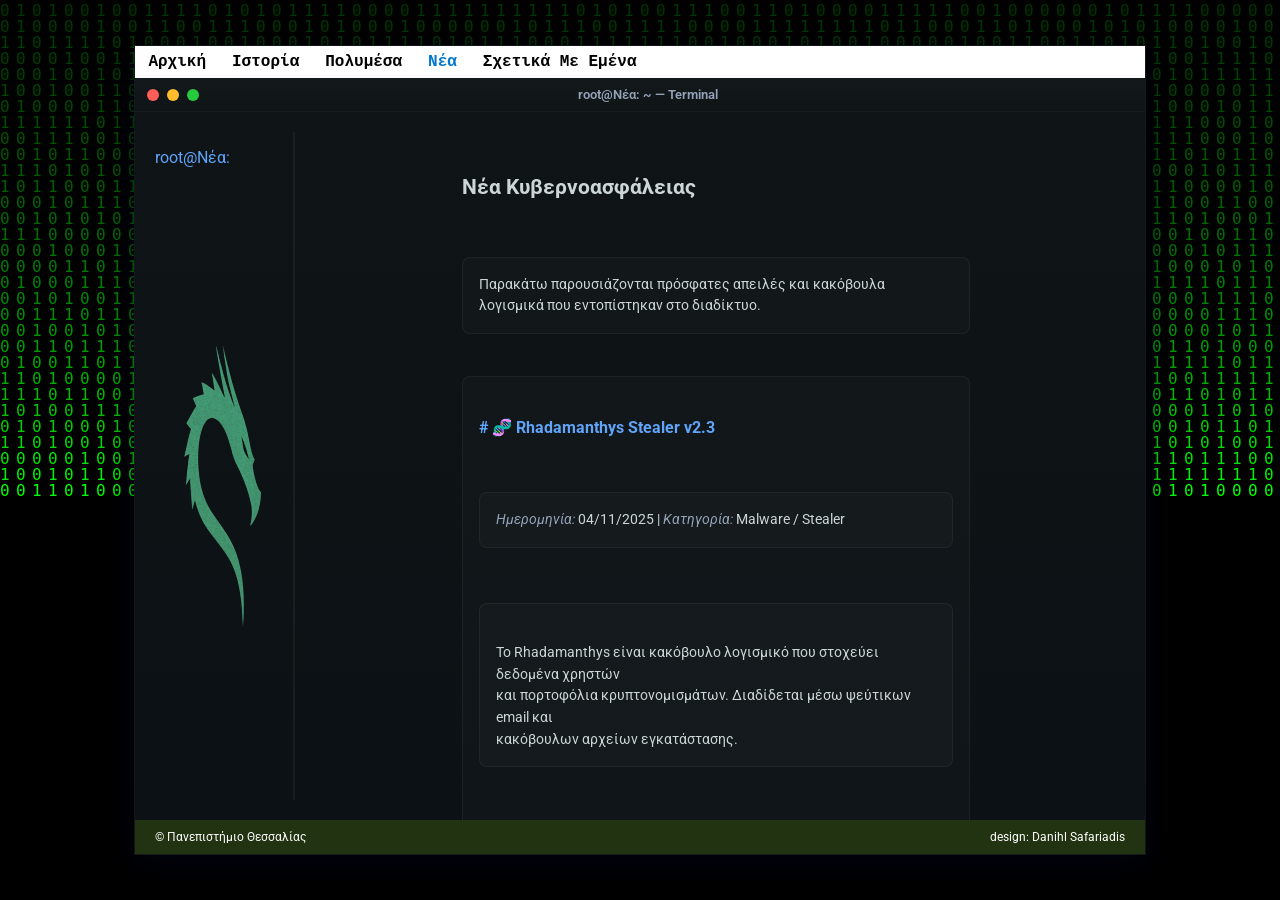
<file: website/news.html>
<!doctype html>
<html lang="el">
<head>
  <meta charset="utf-8">
  <meta name="viewport" content="width=device-width,initial-scale=1">
  <title>CyberSecurity Infosec</title>
  <link rel="stylesheet" href="mystyles.css">
</head>
<body>
	<canvas id="matrix"></canvas>
	<div class="term-window" role="region" aria-label="Kali style terminal mock">
	<!-- Top navigation bar -->
	<nav class="menu-bar">
		<ul>
			<li><a href="index.html">Αρχική</a></li>
			<li><a href="history.html">Ιστορία</a></li>
			<li><a href="multimedia.html">Πολυμέσα</a></li>
			<li><a href="news.html" class="selected">Νέα</a></li>
			<li><a href="aboutme.html">Σχετικά Με Εμένα</a></li>
		</ul>
	</nav>
	
	<!-- Top bar -->
    <div class="chrome">
		<div class="dots" aria-hidden="true">
			<div class="dot close"></div>
			<div class="dot min"></div>
			<div class="dot max"></div>
		</div>
		<div class="title">root@Νέα: ~ — Terminal</div>
		<div style="width:36px"></div> <!-- κανει center το "root@kali: ~ — Terminal" -->
    </div>
	
	<div class="term-body">
		<nav id="leftsidebar">
			<p class="prompt">root@Νέα:</p>
			<img src="../media/full/kali3.png" alt="sidebarlogo">
		</nav>

		<main class="terminal" style="padding: 0 155px;">
			<h2>Νέα Κυβερνοασφάλειας</h2>
			<p>Παρακάτω παρουσιάζονται πρόσφατες απειλές και κακόβουλα λογισμικά που εντοπίστηκαν στο διαδίκτυο.</p>
			<article>
				<h3>🧬 Rhadamanthys Stealer v2.3</h3>
				<p><em>Ημερομηνία:</em> 04/11/2025 | <em>Κατηγορία:</em> Malware / Stealer</p>
				<p>
					Το Rhadamanthys είναι κακόβουλο λογισμικό που στοχεύει δεδομένα χρηστών
					και πορτοφόλια κρυπτονομισμάτων. Διαδίδεται μέσω ψεύτικων email και
					κακόβουλων αρχείων εγκατάστασης.
				</p>

				<table>
					<thead>
						<tr>
							<th>Threat Level</th>
							<th>Avoidability</th>
							<th>Spread</th>
						</tr>
					</thead>
					<tbody>
						<tr>
							<td>9/10 ⚠️</td>
							<td>6/10 🛡️</td>
							<td>8/10 🌐</td>
							</tr>
					</tbody>
				</table>
			</article>

		<article>
			<h3>🐍 Snake Keylogger 2025 Variant</h3>
			<p><em>Ημερομηνία:</em> 27/10/2025 | <em>Κατηγορία:</em> Keylogger / Spyware</p>
			<p>
				Η νέα παραλλαγή του Snake Keylogger εξαπλώνεται μέσω συνημμένων PDF email
				και καταγράφει πληκτρολογήσεις για να αποσπάσει κωδικούς.
			</p>

			<table>
				<thead>
					<tr>
						<th>Threat Level</th>
						<th>Avoidability</th>
						<th>Spread</th>
					</tr>
				</thead>
				<tbody>
					<tr>
						<td>7/10 ⚠️</td>
						<td>8/10 🛡️</td>
						<td>6/10 🌐</td>
					</tr>
				</tbody>
			</table>
		</article>
		<article>
			<h3>✈️ Airstalk</h3>
			<p><em>Ημερομηνία:</em> 29/10/2025 | <em>Κατηγορία:</em> Advanced Persistent Threat (APT) / Spyware / Backdoor</p>
			<p>
				Το Airstalk κάνει κακή χρήση του AirWatch API για τη διαχείριση κινητών συσκευών (MDM), 
				η οποία πλέον ονομάζεται Workspace ONE Unified Endpoint Management. 
				Χρησιμοποιεί το API για να δημιουργήσει ένα μυστικό κανάλι εντολών και ελέγχου (C2),
				κυρίως μέσω της λειτουργίας AirWatch για τη διαχείριση προσαρμοσμένων χαρακτηριστικών συσκευών και μεταφορτώσεων αρχείων.
			</p>

			<table>
				<thead>
					<tr>
						<th>Threat Level</th>
						<th>Avoidability</th>
						<th>Spread</th>
					</tr>
				</thead>
				<tbody>
					<tr>
						<td>8/10 ⚠️</td>
						<td>4/10 🛡️</td>
						<td>6/10 🌐</td>
					</tr>
				</tbody>
			</table>
		</article>
	</main>
	</div>
	
	<footer id="footer">
      <div id="leftfooter">&copy; Πανεπιστήμιο Θεσσαλίας</div>
      <div id="rightfooter">design: Danihl Safariadis</div>
    </footer>
	</div>
	<script>
		const canvas = document.getElementById("matrix");
		const ctx = canvas.getContext("2d");

		
		canvas.height = window.innerHeight;
		canvas.width = window.innerWidth;

		
		const chars = "01";
		const fontSize = 16;
		const columns = canvas.width / fontSize;

		
		const drops = Array(Math.floor(columns)).fill(1);

		function draw() {
		ctx.fillStyle = "rgba(0, 0, 0, 0.05)"; 
		ctx.fillRect(0, 0, canvas.width, canvas.height);
	
		ctx.fillStyle = "#0F0";
		ctx.font = fontSize + "px monospace";

		drops.forEach((y, i) => {
			const text = chars.charAt(Math.floor(Math.random() * chars.length));
			const x = i * fontSize;
			ctx.fillText(text, x, y * fontSize);

			if (y * fontSize > canvas.height && Math.random() > 0.975) drops[i] = 0;
			drops[i]++;
		});
	}

		setInterval(draw, 33);

		window.addEventListener("resize", () => {
		canvas.height = window.innerHeight;
		canvas.width = window.innerWidth;
	});
	</script>

</body>
</html>
</file>
<file: docs/mystyles.css>
:root{
  --bg:#0b0f12;
  --panel:#0f1417;
  --text:#cdd6d6;
  --muted:#94a3b8;
  --accent:#6ee7b7;
  --accent2:#60a5fa;
  --shadow: 0 8px 30px rgba(2,6,23,0.7);
  --font: 'Roboto', sans-serif;
}

*{box-sizing:border-box}
html,body{
	height: 100%;
	min-height: 100vh;
	overflow: hidden;
}

body{
  margin:0;
  background:linear-gradient(180deg,#071014 0%, #071014 40%, #08131a 100%);
  font-family:var(--font);
  display:flex;
  align-items:center;
  flex-direction: column;
  justify-content:center;
  padding:0;
  color:var(--text);
}


/* --- FONTS -------------------------------------------*/  
@font-face {
  font-family: 'Roboto';
  src: url('fonts/Roboto-VariableFont_wdth,wght.ttf') format('truetype');
  font-weight: 100 900;
  font-style: normal;
}

@font-face {
  font-family: 'Roboto';
  src: url('fonts/Roboto-Italic-VariableFont_wdth,wght.ttf') format('truetype');
  font-weight: 100 900;
  font-style: italic;
}


/* --- MENU BAR -------------------------------------------*/  
.menu-bar{
	background-color:white;
}

.menu-bar ul {
    display: flex;
    justify-content: left;
    list-style: none;
    padding: 0;
    margin: 0;
}

.menu-bar li a {
    color: black;
    text-decoration: none;
    padding: 6px 12px;
    border: 1px solid transparent;
    transition: all 0.3s ease;
    position: relative;
    font-family: 'Courier New', monospace;
    font-weight: bold;
	display: inline-block;
}

.menu-bar li{
	margin: 0;
	cursor: pointer;
	display: flex; 
}


.menu-bar li a:hover {
	background-color: rgba(0, 0, 0, 0.05);
	border-radius: 4px;
}

.menu-bar li a.selected {
	color: #0077cc;
}

.menu-bar li a::after {
    content: '>';
    position: absolute;
    right: 0;
    opacity: 0;
    transition: opacity 0.3s ease;
}

.menu-bar li a::before {
    content: '<';
    position: absolute;
    left: 0;
    opacity: 0;
    transition: opacity 0.3s ease;
}

.menu-bar li a:hover::after,
.menu-bar li a:hover::before {
  opacity: 1;
}


/* --- TERMINAL -------------------------------------------*/  

.term-window{
	width: fit-content;
	min-width:900px;
	max-width: 79vw;
	height: min(90vh, 900px);
	max-height: 95vh;
	background:linear-gradient(180deg,var(--panel), #0b1114);
	box-shadow:var(--shadow);
	display: flex;
	overflow:hidden;
	flex-direction: column;
	border:1px solid rgba(255,255,255,0.02);

}

.term-body {
	display: flex;
	height:100%;
	align-items: flex-start;   
	padding: 20px;
	gap: 12px;              
	flex: 1;                  
	overflow-y: auto;     
	overflow-x: hidden;
	min-width: 0;
}

.terminal{
	flex: 1 1 auto; 
	min-width: 0; 
	padding:0 20px;
	min-height:380px;
	margin: 0 ;
	font-size:14px;
	line-height:1.55;
	tab-size:2;
	color:var(--text);
	white-space:pre-line; 
	word-break: break-word;
	overflow-y: auto;
}

.prompt{
	color:var(--accent2);
}


.cmd{flex:1;white-space:pre-wrap;word-break:break-word;color:var(--text)}


/* --- DOTS AND TOP BAR -------------------------------------------*/  
.dots{
	display:flex;
	gap:8px
}

.dot{
	width:12px;
	height:12px;
	border-radius:50%
}

.dot.close{
	background:#ff5f56
}

.dot.min{
	background:#ffbd2e
}

.dot.max{
	background:#27c93f
}

.chrome{
  height:34px;
  display:flex;
  align-items:center;
  gap:10px;
  padding:6px 12px;
  background:linear-gradient(180deg, rgba(255,255,255,0.02), transparent);
  border-bottom:1px solid rgba(255,255,255,0.01);
}


.title{
	flex:1;
	text-align:center;
	font-size:13px;
	color:var(--muted);
	font-weight:600
}


/* --- FOOTER --------------------------------------------*/    
    #footer {
		display: flex;
		justify-content: space-between;
		align-items: center;
		background-color: #231;
		font-size: 12px;
		padding: 10px 20px;
		margin: 0;
		color:white;
    }

#leftfooter , #rightfooter{
	width:auto;
	}
	
article{
	margin: 0 0 6px 0;
	padding: 0;
}
/* --- MATRIX RAIN --------------------------------------------*/    
#matrix {
  position: fixed;
  top: 0;
  left: 0;
  width: 100%;
  height: 100%;
  z-index: -1;           
  background: black;   
}

/* --- ANIMATIONS --------------------------------------------*/    
h3::before {
  content: "# ";
  color: var(--accent2);
  animation: blink 1.2s steps(1, start) infinite;
}

.blinking::before{
	content: "# ";
	color: var(--accent2);
	animation: blink 1.2s steps(1, start) infinite;
}

.blinking::after{
	content: " #";
	color: var(--accent2);
	animation: blink 1.2s steps(1, start) infinite;
}
.blinkingunder::after{
	content: " _";
	color: gray;
	animation: blink 1.2s steps(1, start) infinite;
}

@keyframes blink {
  50% { opacity: 0; }
}

@keyframes fadingshadow {
  50% {box-shadow: 0px 0px 30px var(--accent2);}
}


/* --- SIDEBAR -------------------------------------------*/    
#leftsidebar,#rightsidebar {
	flex: 0 0 140px;  
	height:100%;
	width:100%;
	min-width: 140px;
	padding: 0;
	margin: 0;
	position:sticky;
	top:0;
	align-self: flex-start;
}

#leftsidebar{
	border-right: 2px solid rgba(255, 255, 255, 0.05);
}

#rightsidebar{
	border-left: 2px solid rgba(255, 255, 255, 0.05);
}

nav ol li a:hover{
	font-weight: bolder;
	color: blue;
	
}

nav ol li a{
	text-decoration: none; 
	color: skyblue;
}


/* --- GALLERY-------------------------------------------*/   
.gallery {
  display: grid;
  grid-template-columns: repeat(3, 1fr);
  gap: 16px;
  margin-top: 20px;
}

.gallery img {
  width: 400px;
  height: 350px;
  border-radius: 10px;
  transition: transform 0.3s ease, box-shadow 0.3s ease;
  border: 1px solid rgba(255,255,255,0.05);
}

.gallery img:hover {
  transform: scale(1.05);
  box-shadow: 0 0 10px var(--accent2);
}

/* --- VIDEO AND ANIMATION -------------------------------------------*/   
.video {
	display: block;
	position: relative;
	width: 600px;
	max-width: 100%;
	position: relative;
	margin: 30px auto;
	overflow: hidden;
	border-radius: 10px;
	animation: fadingshadow 1s infinite;
}



.video img {
  width: 100%;
  height: 100%;
  display: block;
  border-radius: 10px;
}

.video:hover{
  transform: scale(1.05);
}

/* --- TABLES -------------------------------------------*/   

table,th,td{
	border: 1px solid;
}

table {
  width: 100%;
  border-collapse: collapse;
  margin-top: 10px;
  font-family: var(--font);
}

th {
  color: var(--accent);
  font-weight: bold;
  background: rgba(255,255,255,0.05);
}

td {
  color: var(--text);
}

/* --- ARTICLE -------------------------------------------*/  

article {
  border: 1px solid rgba(255,255,255,0.05);
  background: rgba(255,255,255,0.02);
  padding: 16px;
  margin-bottom: 20px;
  border-radius: 8px;
}

article:hover {
  border-color: var(--accent2);
  box-shadow: 0 0 8px rgba(96,165,250,0.2);
}

article h3 {
  color: var(--accent2);
  margin-top: 0;
}

article p em {
  color: var(--muted);
}

/* --- EXTRA -------------------------------------------*/  
.topgap{
	padding-top:20px;
}

main  p {
  border: 1px solid rgba(255,255,255,0.05);
  background: rgba(255,255,255,0.02);
  padding: 16px;
  margin-bottom: 20px;
  border-radius: 8px;
}

main  p:hover {
  border-color: var(--accent2);
  box-shadow: 0 0 8px rgba(96,165,250,0.2);
}

main  p h3 {
  color: var(--accent2);
  margin-top: 0;
}

main p em {
  color: var(--muted);
}
</file>
<file: website/mystyles.css>
:root{
  --bg:#0b0f12;
  --panel:#0f1417;
  --text:#cdd6d6;
  --muted:#94a3b8;
  --accent:#6ee7b7;
  --accent2:#60a5fa;
  --shadow: 0 8px 30px rgba(2,6,23,0.7);
  --font: 'Roboto', sans-serif;
}

*{box-sizing:border-box}
html,body{
	height: 100%;
	min-height: 100vh;
	overflow: hidden;
}

body{
  margin:0;
  background:linear-gradient(180deg,#071014 0%, #071014 40%, #08131a 100%);
  font-family:var(--font);
  display:flex;
  align-items:center;
  flex-direction: column;
  justify-content:center;
  padding:0;
  color:var(--text);
}


/* --- FONTS -------------------------------------------*/  
@font-face {
  font-family: 'Roboto';
  src: url('../fonts/Roboto-VariableFont_wdth,wght.ttf') format('truetype');
  font-weight: 100 900;
  font-style: normal;
}

@font-face {
  font-family: 'Roboto';
  src: url('../fonts/Roboto-Italic-VariableFont_wdth,wght.ttf') format('truetype');
  font-weight: 100 900;
  font-style: italic;
}


/* --- MENU BAR -------------------------------------------*/  
.menu-bar{
	background-color:white;
}

.menu-bar ul {
    display: flex;
    justify-content: left;
    list-style: none;
    padding: 0;
    margin: 0;
}

.menu-bar li a {
    color: black;
    text-decoration: none;
    padding: 6px 12px;
    border: 1px solid transparent;
    transition: all 0.3s ease;
    position: relative;
    font-family: 'Courier New', monospace;
    font-weight: bold;
	display: inline-block;
}

.menu-bar li{
	margin: 0;
	cursor: pointer;
	display: flex; 
}


.menu-bar li a:hover {
	background-color: rgba(0, 0, 0, 0.05);
	border-radius: 4px;
}

.menu-bar li a.selected {
	color: #0077cc;
}

.menu-bar li a::after {
    content: '>';
    position: absolute;
    right: 0;
    opacity: 0;
    transition: opacity 0.3s ease;
}

.menu-bar li a::before {
    content: '<';
    position: absolute;
    left: 0;
    opacity: 0;
    transition: opacity 0.3s ease;
}

.menu-bar li a:hover::after,
.menu-bar li a:hover::before {
  opacity: 1;
}


/* --- TERMINAL -------------------------------------------*/  

.term-window{
	width: fit-content;
	min-width:900px;
	max-width: 79vw;
	height: min(90vh, 900px);
	max-height: 95vh;
	background:linear-gradient(180deg,var(--panel), #0b1114);
	box-shadow:var(--shadow);
	display: flex;
	overflow:hidden;
	flex-direction: column;
	border:1px solid rgba(255,255,255,0.02);

}

.term-body {
	display: flex;
	height:100%;
	align-items: flex-start;   
	padding: 20px;
	gap: 12px;              
	flex: 1;                  
	overflow-y: auto;     
	overflow-x: hidden;
	min-width: 0;
}

.terminal{
	flex: 1 1 auto; 
	min-width: 0; 
	padding:0 20px;
	min-height:380px;
	margin: 0 ;
	font-size:14px;
	line-height:1.55;
	tab-size:2;
	color:var(--text);
	white-space:pre-line; 
	word-break: break-word;
	overflow-y: auto;
}

.prompt{
	color:var(--accent2);
}


.cmd{flex:1;white-space:pre-wrap;word-break:break-word;color:var(--text)}


/* --- DOTS AND TOP BAR -------------------------------------------*/  
.dots{
	display:flex;
	gap:8px
}

.dot{
	width:12px;
	height:12px;
	border-radius:50%
}

.dot.close{
	background:#ff5f56
}

.dot.min{
	background:#ffbd2e
}

.dot.max{
	background:#27c93f
}

.chrome{
  height:34px;
  display:flex;
  align-items:center;
  gap:10px;
  padding:6px 12px;
  background:linear-gradient(180deg, rgba(255,255,255,0.02), transparent);
  border-bottom:1px solid rgba(255,255,255,0.01);
}


.title{
	flex:1;
	text-align:center;
	font-size:13px;
	color:var(--muted);
	font-weight:600
}


/* --- FOOTER --------------------------------------------*/    
    #footer {
		display: flex;
		justify-content: space-between;
		align-items: center;
		background-color: #231;
		font-size: 12px;
		padding: 10px 20px;
		margin: 0;
		color:white;
    }

#leftfooter , #rightfooter{
	width:auto;
	}
	
article{
	margin: 0 0 6px 0;
	padding: 0;
}
/* --- MATRIX RAIN --------------------------------------------*/    
#matrix {
  position: fixed;
  top: 0;
  left: 0;
  width: 100%;
  height: 100%;
  z-index: -1;           
  background: black;   
}

/* --- ANIMATIONS --------------------------------------------*/    
h3::before {
  content: "# ";
  color: var(--accent2);
  animation: blink 1.2s steps(1, start) infinite;
}

.blinking::before{
	content: "# ";
	color: var(--accent2);
	animation: blink 1.2s steps(1, start) infinite;
}

.blinking::after{
	content: " #";
	color: var(--accent2);
	animation: blink 1.2s steps(1, start) infinite;
}
.blinkingunder::after{
	content: " _";
	color: gray;
	animation: blink 1.2s steps(1, start) infinite;
}

@keyframes blink {
  50% { opacity: 0; }
}

@keyframes fadingshadow {
  50% {box-shadow: 0px 0px 30px var(--accent2);}
}


/* --- SIDEBAR -------------------------------------------*/    
#leftsidebar,#rightsidebar {
	flex: 0 0 140px;  
	height:100%;
	width:100%;
	min-width: 140px;
	padding: 0;
	margin: 0;
	position:sticky;
	top:0;
	align-self: flex-start;
}

#leftsidebar{
	border-right: 2px solid rgba(255, 255, 255, 0.05);
}

#rightsidebar{
	border-left: 2px solid rgba(255, 255, 255, 0.05);
}

nav ol li a:hover{
	font-weight: bolder;
	color: blue;
	
}

nav ol li a{
	text-decoration: none; 
	color: skyblue;
}


/* --- GALLERY-------------------------------------------*/   
.gallery {
  display: grid;
  grid-template-columns: repeat(3, 1fr);
  gap: 16px;
  margin-top: 20px;
}

.gallery img {
  width: 400px;
  height: 350px;
  border-radius: 10px;
  transition: transform 0.3s ease, box-shadow 0.3s ease;
  border: 1px solid rgba(255,255,255,0.05);
}

.gallery img:hover {
  transform: scale(1.05);
  box-shadow: 0 0 10px var(--accent2);
}

/* --- VIDEO AND ANIMATION -------------------------------------------*/   
.video {
	display: block;
	position: relative;
	width: 600px;
	max-width: 100%;
	position: relative;
	margin: 30px auto;
	overflow: hidden;
	border-radius: 10px;
	animation: fadingshadow 1s infinite;
}



.video img {
  width: 100%;
  height: 100%;
  display: block;
  border-radius: 10px;
}

.video:hover{
  transform: scale(1.05);
}

/* --- TABLES -------------------------------------------*/   

table,th,td{
	border: 1px solid;
}

table {
  width: 100%;
  border-collapse: collapse;
  margin-top: 10px;
  font-family: var(--font);
}

th {
  color: var(--accent);
  font-weight: bold;
  background: rgba(255,255,255,0.05);
}

td {
  color: var(--text);
}

/* --- ARTICLE -------------------------------------------*/  

article {
  border: 1px solid rgba(255,255,255,0.05);
  background: rgba(255,255,255,0.02);
  padding: 16px;
  margin-bottom: 20px;
  border-radius: 8px;
}

article:hover {
  border-color: var(--accent2);
  box-shadow: 0 0 8px rgba(96,165,250,0.2);
}

article h3 {
  color: var(--accent2);
  margin-top: 0;
}

article p em {
  color: var(--muted);
}

/* --- EXTRA -------------------------------------------*/  
.topgap{
	padding-top:20px;
}

main  p {
  border: 1px solid rgba(255,255,255,0.05);
  background: rgba(255,255,255,0.02);
  padding: 16px;
  margin-bottom: 20px;
  border-radius: 8px;
}

main  p:hover {
  border-color: var(--accent2);
  box-shadow: 0 0 8px rgba(96,165,250,0.2);
}

main  p h3 {
  color: var(--accent2);
  margin-top: 0;
}

main p em {
  color: var(--muted);
}
</file>
